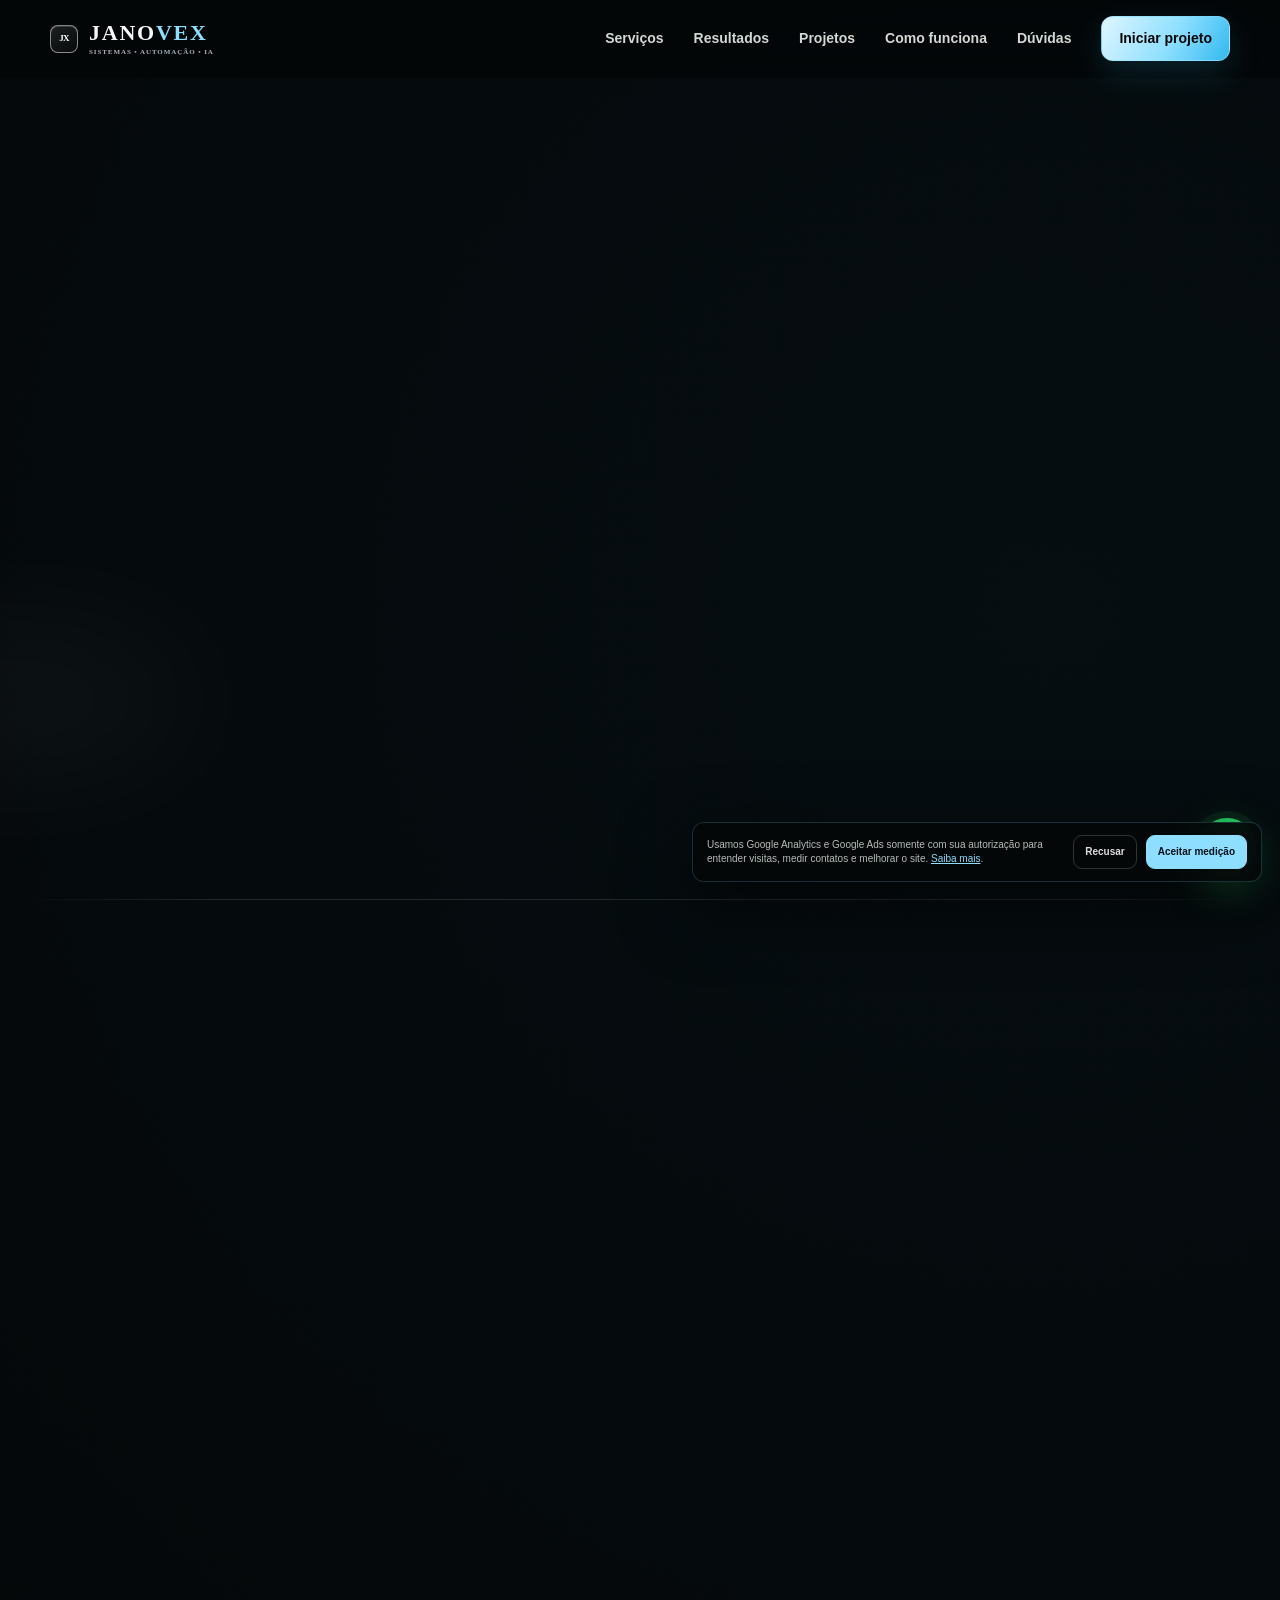
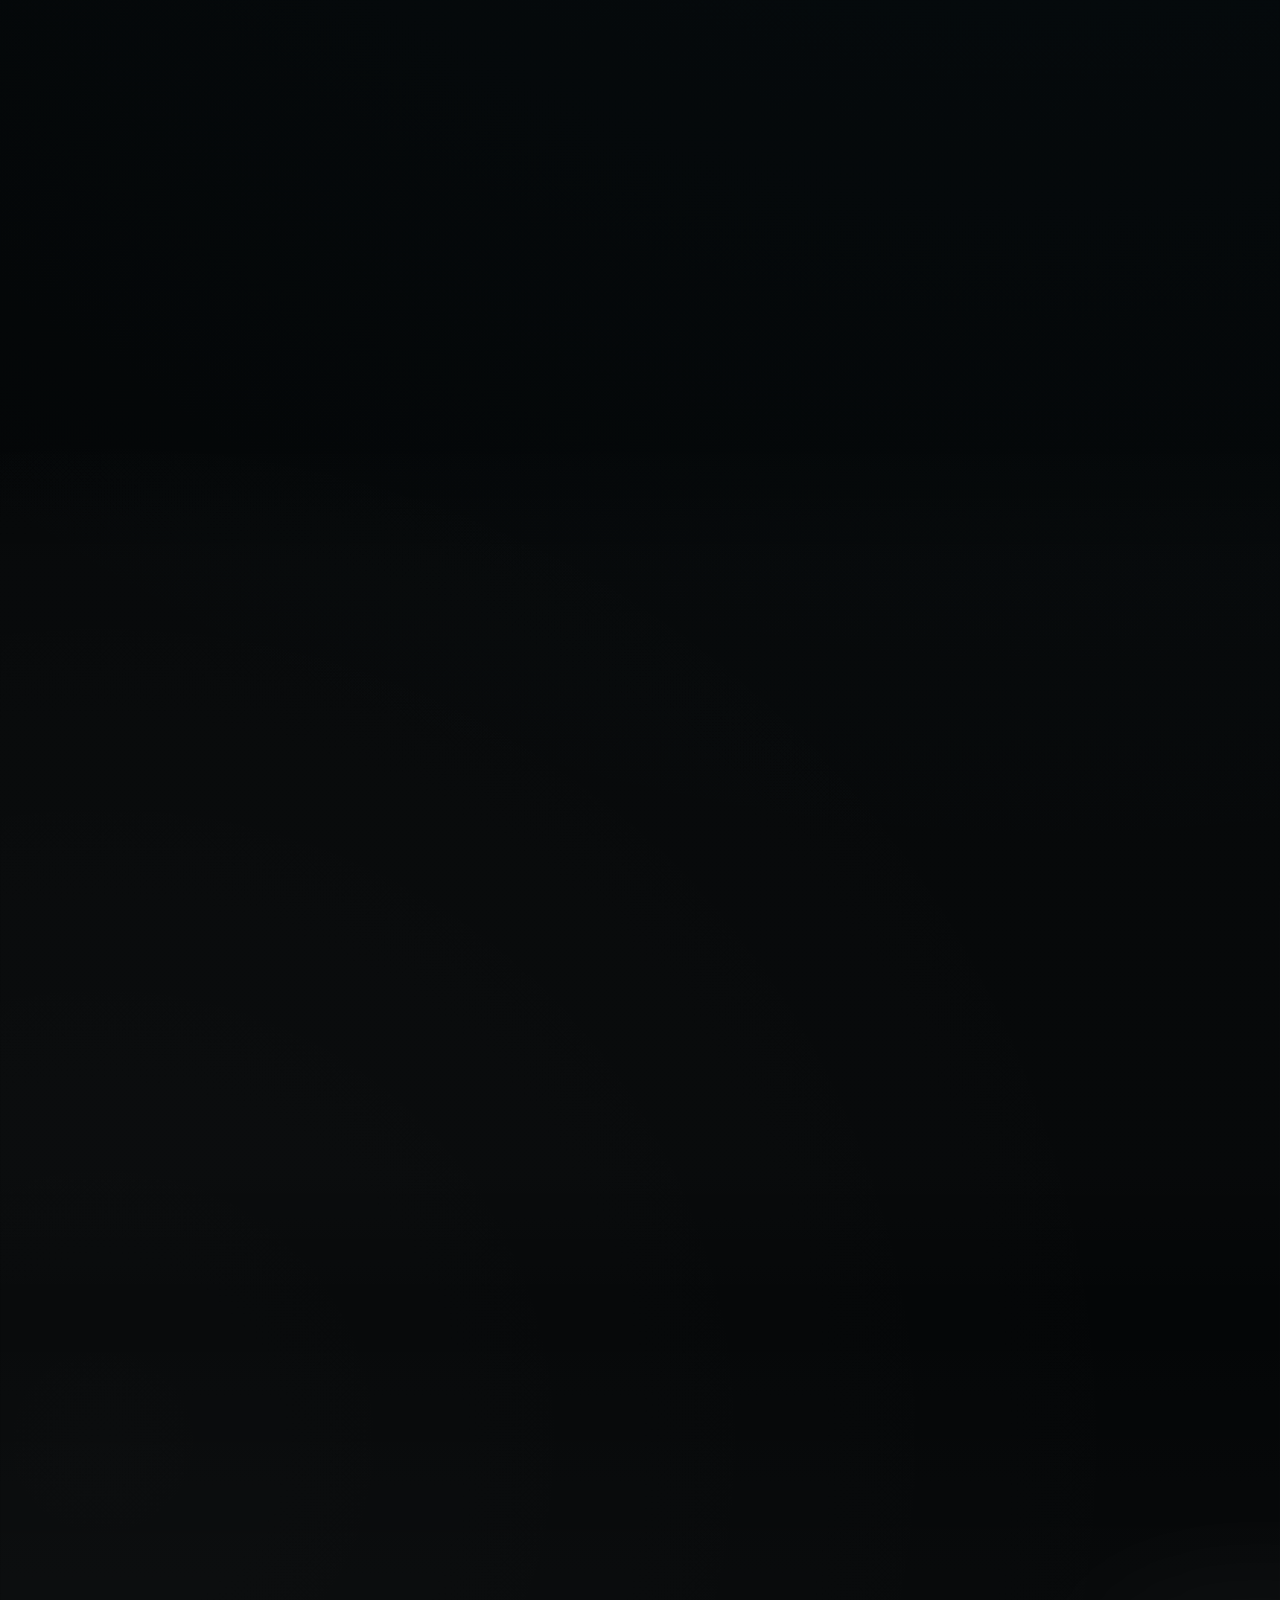
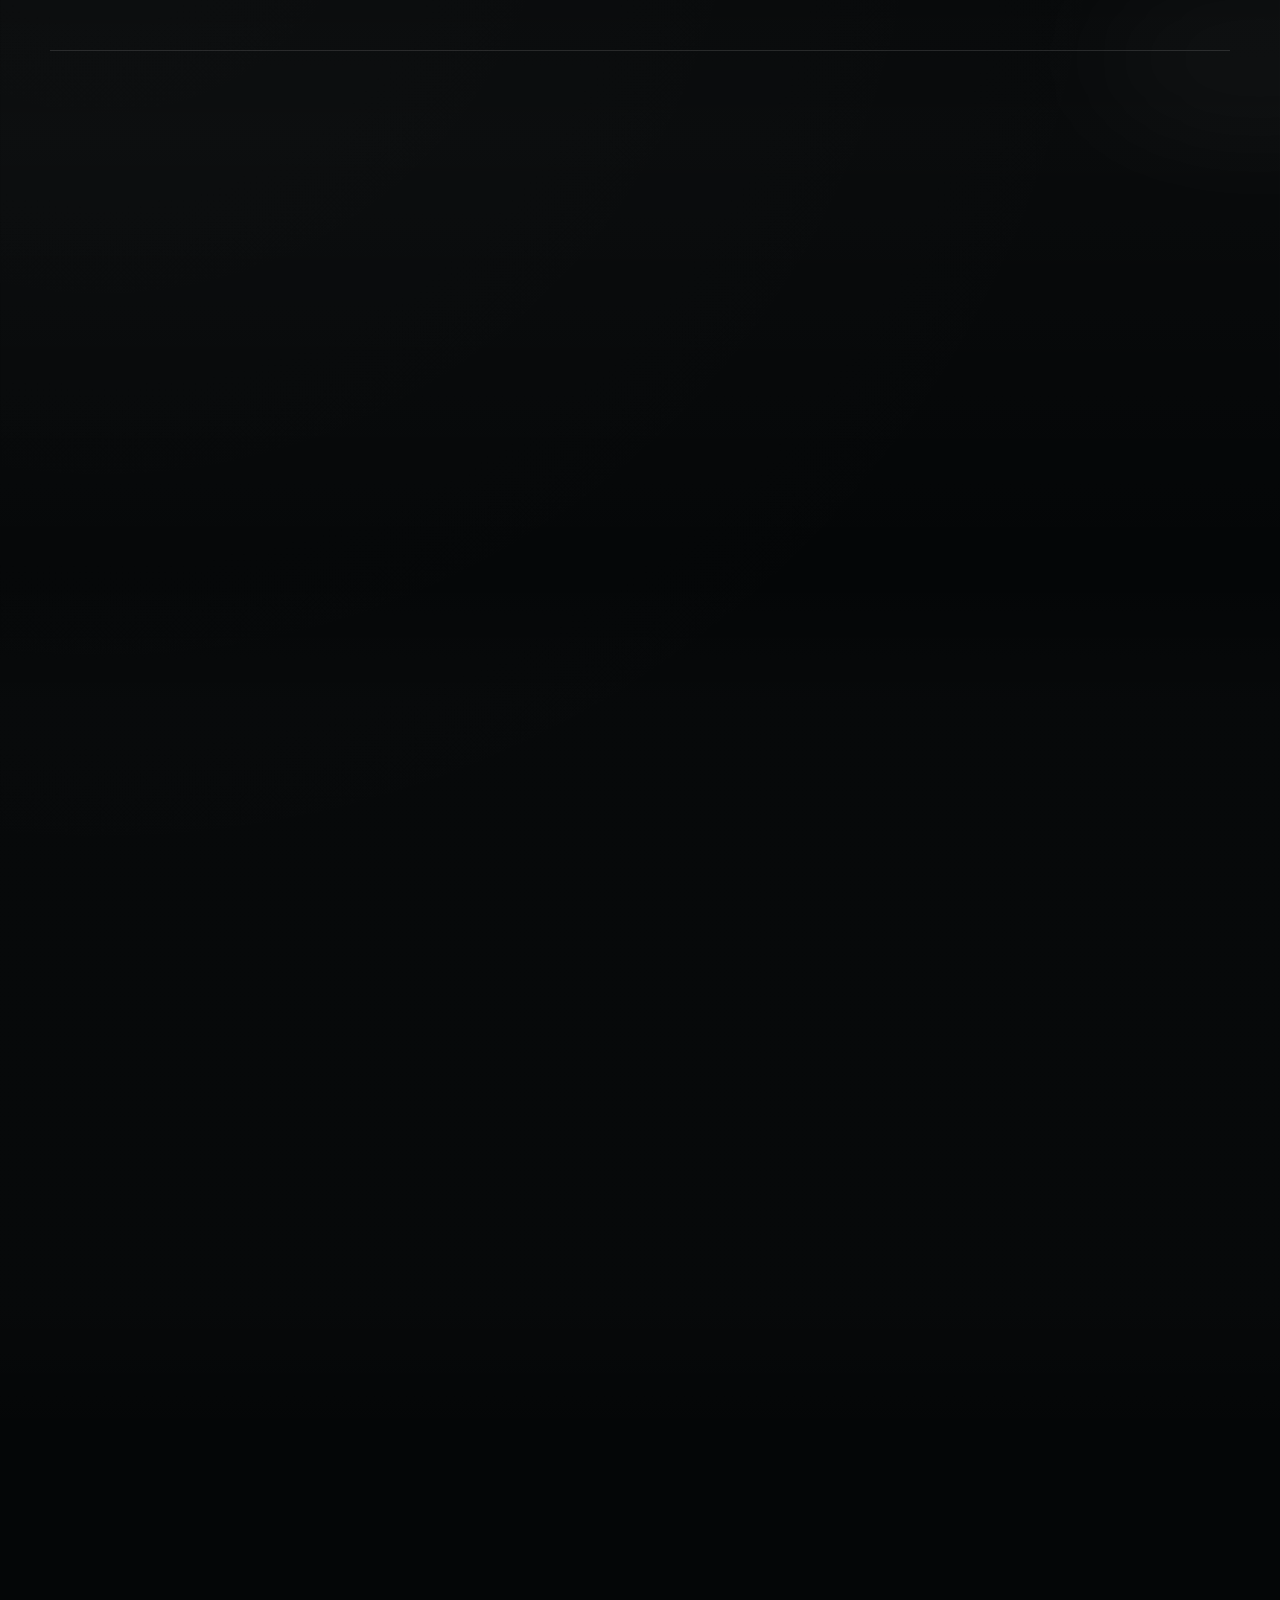
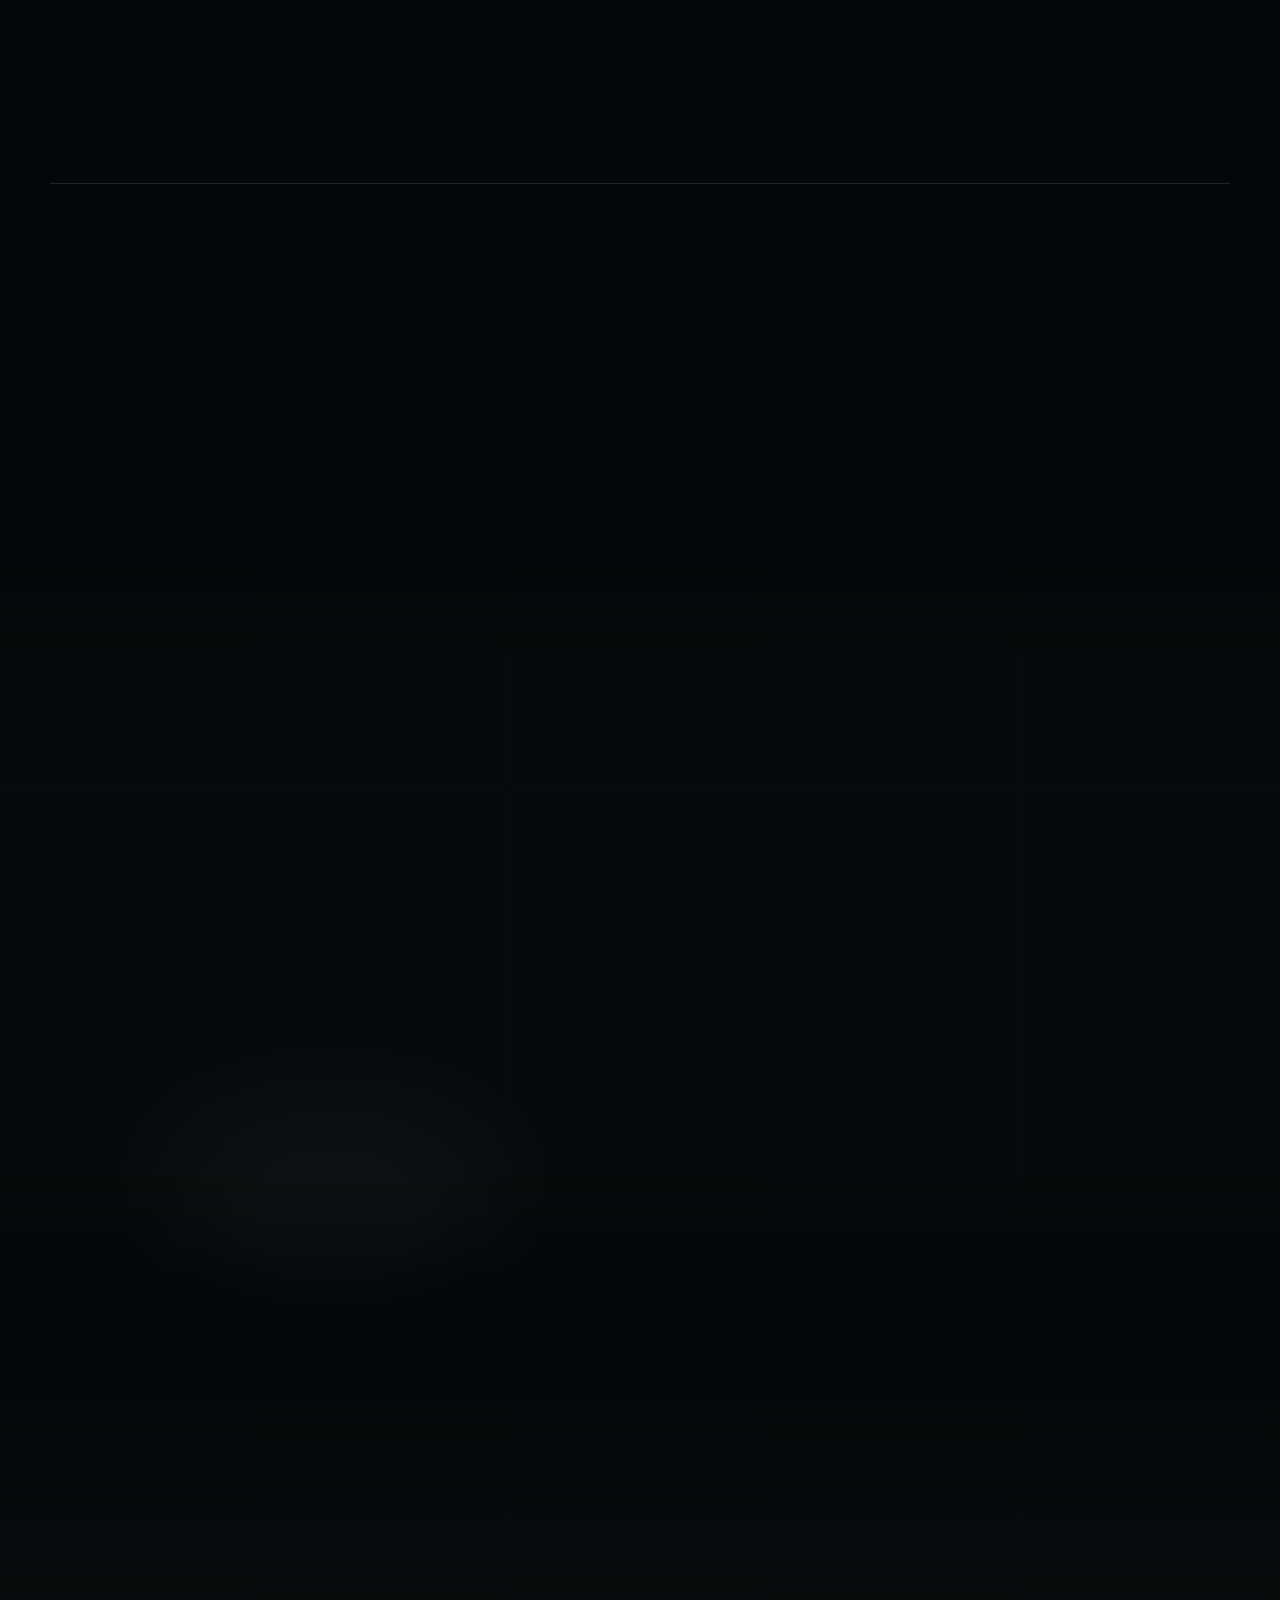
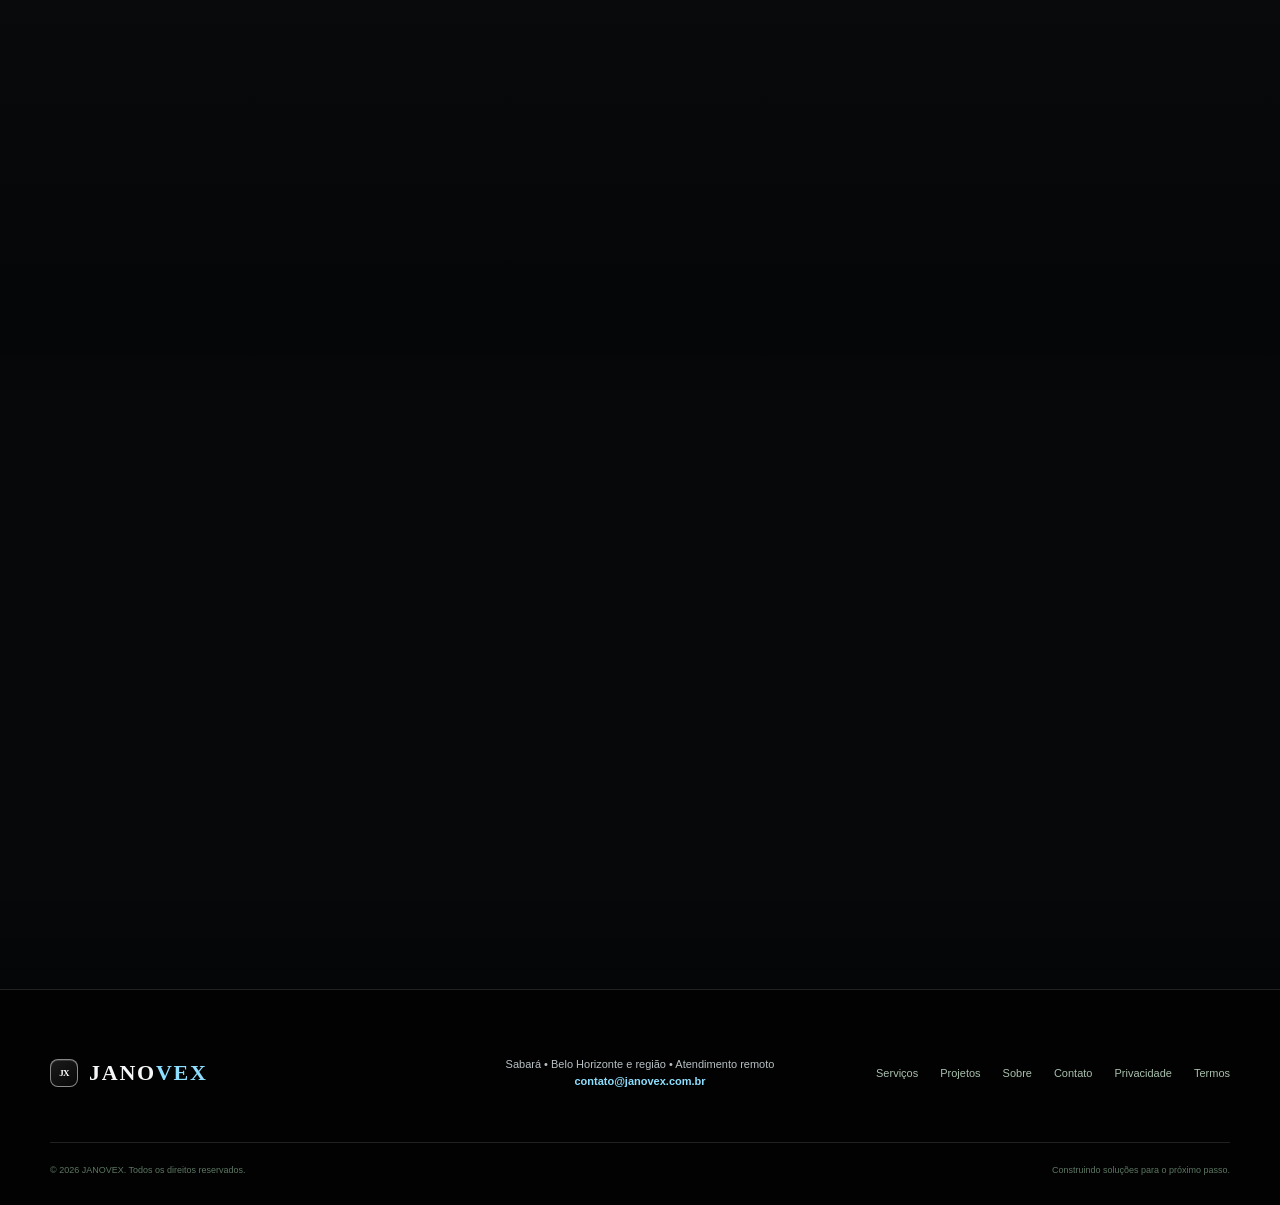
<file: index.html>
<!doctype html>
<html lang="pt-BR">
<head>
  <meta charset="utf-8">
  <meta name="viewport" content="width=device-width, initial-scale=1">
  <meta name="theme-color" content="#010201">
  <meta name="referrer" content="strict-origin-when-cross-origin">
  <meta http-equiv="Content-Security-Policy" content="default-src 'self'; script-src 'self' https://www.googletagmanager.com; style-src 'self' https://fonts.googleapis.com; font-src https://fonts.gstatic.com; img-src 'self' data: https://www.google-analytics.com https://www.googleadservices.com https://www.google.com https://googleads.g.doubleclick.net; connect-src https://www.google-analytics.com https://region1.google-analytics.com https://www.googleadservices.com https://www.google.com https://googleads.g.doubleclick.net; object-src 'none'; base-uri 'self'; form-action 'none'; upgrade-insecure-requests">
  <meta name="description" content="Sites, sistemas, automações e inteligência artificial para empresas trabalharem melhor. JANOVEX atende Sabará, Belo Horizonte e todo o Brasil remotamente.">
  <meta name="keywords" content="automação de processos, desenvolvimento de sistemas, inteligência artificial, sites, CRM, Sabará, Belo Horizonte, Minas Gerais">
  <meta property="og:title" content="JANOVEX | Tecnologia para empresas">
  <meta property="og:description" content="Sistemas, sites, automações e inteligência artificial para pequenas empresas, negócios locais e profissionais.">
  <meta property="og:type" content="website">
  <meta property="og:url" content="https://janovex.com.br/">
  <meta property="og:locale" content="pt_BR">
  <meta property="og:site_name" content="JANOVEX">
  <meta name="twitter:card" content="summary">
  <meta name="twitter:title" content="JANOVEX | Tecnologia para empresas">
  <meta name="twitter:description" content="Sistemas, sites, automações e inteligência artificial para organizar processos e acelerar resultados.">
  <meta name="robots" content="index, follow, max-image-preview:large">
  <title>JANOVEX | Tecnologia, Automação e Inteligência Artificial</title>
  <link rel="canonical" href="https://janovex.com.br/">
  <link rel="icon" href="favicon.svg" type="image/svg+xml">
  <link rel="preconnect" href="https://fonts.googleapis.com">
  <link rel="preconnect" href="https://fonts.gstatic.com" crossorigin>
  <link href="https://fonts.googleapis.com/css2?family=Manrope:wght@400;500;600;700;800&family=Space+Grotesk:wght@500;600;700&display=swap" rel="stylesheet">
  <link rel="stylesheet" href="style.css">
  <script src="script.js" defer></script>
</head>
<body>
  <div class="ambient ambient-one" aria-hidden="true"></div>
  <div class="ambient ambient-two" aria-hidden="true"></div>
  <div class="light-points" aria-hidden="true">
    <i></i><i></i><i></i><i></i><i></i><i></i><i></i><i></i><i></i><i></i><i></i><i></i>
  </div>

  <header class="site-header" id="inicio">
    <div class="container nav-wrap">
      <a class="brand" href="#inicio" aria-label="JANOVEX — início">
        <span class="brand-mark" aria-hidden="true"><i></i><i></i><b>JX</b></span>
        <span class="brand-lockup"><b>JANO<span>VEX</span></b><small>Sistemas • Automação • IA</small></span>
      </a>
      <button class="menu-toggle" aria-label="Abrir menu" aria-expanded="false" aria-controls="nav-menu"><span></span><span></span></button>
      <nav id="nav-menu" class="nav-menu" aria-label="Navegação principal">
        <a href="#servicos">Serviços</a><a href="#resultados">Resultados</a><a href="#projetos">Projetos</a><a href="#processo">Como funciona</a><a href="#duvidas">Dúvidas</a>
        <a class="button button-small" href="#contato">Iniciar projeto</a>
      </nav>
    </div>
  </header>

  <main>
    <section class="hero section">
      <div class="container hero-grid">
        <div class="hero-copy reveal">
          <div class="eyebrow"><span></span>Sabará • Belo Horizonte e região • Atendimento remoto</div>
          <div class="launch-offer"><strong>JANOVEX EM INAUGURAÇÃO</strong><span>Condições especiais para os primeiros projetos.</span></div>
          <h1>Sites, sistemas e automações para sua empresa <em>trabalhar melhor.</em></h1>
          <p class="hero-lead">A JANOVEX transforma processos manuais em soluções digitais para economizar tempo, melhorar o atendimento e gerar novas oportunidades.</p>
          <div class="hero-actions">
            <a class="button" href="#contato">Quero melhorar meu negócio <span>↗</span></a>
            <a class="text-link" href="#projetos">Ver o que podemos criar <span>↓</span></a>
          </div>
          <div class="hero-trust">
            <div><strong>Diagnóstico inicial</strong><span>sem compromisso</span></div>
            <div><strong>Atendimento direto</strong><span>do início à entrega</span></div>
            <div><strong>Sabará + BH + remoto</strong><span>proximidade onde você estiver</span></div>
          </div>
        </div>
        <div class="hero-visual impact-visual reveal" aria-label="Soluções digitais JANOVEX">
          <div class="impact-top"><span>JANOVEX / DIGITAL STUDIO</span><i>ONLINE</i></div>
          <div class="impact-main">
            <span class="impact-kicker">SOLUÇÕES QUE MOVEM NEGÓCIOS</span>
            <div class="impact-word">SISTEMAS</div>
            <div class="impact-word active">AUTOMAÇÃO</div>
            <div class="impact-word">IA APLICADA</div>
          </div>
          <div class="impact-grid">
            <div><b>01</b><span>Entender</span><small>o desafio</small></div>
            <div><b>02</b><span>Construir</span><small>a solução</small></div>
            <div><b>03</b><span>Evoluir</span><small>o resultado</small></div>
          </div>
          <div class="impact-beam" aria-hidden="true"></div>
        </div>
      </div>
    </section>

    <section class="audiences" aria-label="Empresas atendidas">
      <div class="container audiences-wrap reveal">
        <div class="audiences-title"><span class="section-number">IDEAL PARA</span><strong>Tecnologia do tamanho do seu próximo passo.</strong></div>
        <div class="audience-item"><span>01</span><b>Pequenas empresas</b><small>Organização e produtividade</small></div>
        <div class="audience-item"><span>02</span><b>Negócios locais</b><small>Vendas, atendimento e processos</small></div>
        <div class="audience-item"><span>03</span><b>Profissionais</b><small>Presença e atendimento digital</small></div>
      </div>
    </section>

    <section class="section" id="servicos">
      <div class="container">
        <div class="section-head reveal"><div><span class="section-number">01 / SERVIÇOS</span><h2>Tecnologia com propósito.<br><em>Resultado por projeto.</em></h2></div><p>Da ideia à operação, desenvolvemos soluções digitais eficientes, fáceis de usar e preparadas para acompanhar seu crescimento.</p></div>
        <div class="services-grid">
          <article class="service-card reveal"><span class="service-icon">⌁</span><span class="card-index">01</span><h3>Sistemas sob medida</h3><p>Aplicações web, CRMs, painéis e ferramentas internas construídas para a rotina da sua empresa.</p><ul><li>Plataformas e portais</li><li>Sistemas de gestão</li><li>Integrações e APIs</li></ul><a href="#contato" aria-label="Falar sobre sistemas sob medida">Vamos construir <span>↗</span></a></article>
          <article class="service-card featured reveal"><span class="service-icon">✦</span><span class="card-index">02</span><h3>Automação inteligente</h3><p>Elimine tarefas repetitivas, conecte ferramentas e ganhe tempo com processos mais rápidos e confiáveis.</p><ul><li>Fluxos operacionais</li><li>Planilhas e relatórios</li><li>Atendimento e leads</li></ul><a href="#contato" aria-label="Falar sobre automação inteligente">Quero automatizar <span>↗</span></a></article>
          <article class="service-card reveal"><span class="service-icon">◈</span><span class="card-index">03</span><h3>IA aplicada</h3><p>Inteligência artificial integrada ao negócio para analisar, atender, produzir e decidir com mais agilidade.</p><ul><li>Assistentes e chatbots</li><li>Agentes e integrações</li><li>Dados e conteúdo</li></ul><a href="#contato" aria-label="Falar sobre inteligência artificial">Aplicar IA <span>↗</span></a></article>
        </div>
      </div>
    </section>

    <section class="section results" id="resultados">
      <div class="container">
        <div class="section-head reveal"><div><span class="section-number">IMPACTO POSSÍVEL</span><h2>Menos esforço operacional.<br><em>Mais espaço para crescer.</em></h2></div><p>Cada projeto parte de um diagnóstico real. Os resultados variam conforme o processo, a equipe e a solução adotada — mas estes são os avanços que buscamos gerar.</p></div>
        <div class="results-grid">
          <article class="result-card reveal"><span>01</span><h3>Mais tempo produtivo</h3><p>Automatização de tarefas repetitivas para a equipe concentrar energia no atendimento, nas vendas e nas decisões importantes.</p><strong>Menos trabalho manual</strong></article>
          <article class="result-card reveal"><span>02</span><h3>Atendimento mais rápido</h3><p>Informações e fluxos organizados para responder clientes com mais agilidade, consistência e clareza.</p><strong>Mais oportunidades acompanhadas</strong></article>
          <article class="result-card reveal"><span>03</span><h3>Operação organizada</h3><p>Sistemas, painéis e integrações que reduzem retrabalho e tornam o andamento das atividades mais fácil de visualizar.</p><strong>Processos mais confiáveis</strong></article>
          <article class="result-card reveal"><span>04</span><h3>Presença que converte</h3><p>Sites e páginas com mensagem clara, boa experiência no celular e caminhos diretos para o contato comercial.</p><strong>Mais confiança para o cliente</strong></article>
        </div>
        <div class="results-note reveal"><span>RESULTADO COM RESPONSABILIDADE</span><p>Não oferecemos promessa pronta. Definimos objetivos, acompanhamos indicadores e evoluímos a solução com base no que realmente melhora o negócio.</p><a href="#contato">Quero avaliar meu processo <b>↗</b></a></div>
      </div>
    </section>

    <section class="section solutions" id="solucoes">
      <div class="container">
        <div class="section-head reveal"><div><span class="section-number">02 / ECOSSISTEMA</span><h2>Uma marca.<br><em>Múltiplas possibilidades.</em></h2></div><p>Produtos e competências organizados para resolver desafios específicos sem perder a visão do todo.</p></div>
        <div class="solution-list">
          <article class="solution-row reveal"><span class="solution-tag">AI</span><div><h3>Janovex AI</h3><p>Assistentes, análise e inteligência integrada aos seus processos.</p></div><span class="solution-arrow">↗</span></article>
          <article class="solution-row reveal"><span class="solution-tag">AU</span><div><h3>Janovex Automate</h3><p>Operações conectadas, menos tarefas manuais e mais produtividade.</p></div><span class="solution-arrow">↗</span></article>
          <article class="solution-row reveal"><span class="solution-tag">CRM</span><div><h3>Janovex CRM</h3><p>Relacionamento, oportunidades e vendas em uma experiência simples.</p></div><span class="solution-arrow">↗</span></article>
          <article class="solution-row reveal"><span class="solution-tag">WEB</span><div><h3>Janovex Web</h3><p>Sites e páginas profissionais preparados para apresentar, converter e crescer.</p></div><span class="solution-arrow">↗</span></article>
        </div>
      </div>
    </section>

    <section class="section work" id="projetos">
      <div class="container">
        <div class="section-head reveal"><div><span class="section-number">03 / PROJETOS</span><h2>Soluções que mostram<br><em>o que sabemos construir.</em></h2></div><p>Projetos demonstráveis que unem desenvolvimento, automação e aplicação prática de inteligência artificial.</p></div>
        <div class="work-grid">
          <article class="work-card work-main reveal"><div class="work-top"><span>GESTÃO COMERCIAL</span><b>01</b></div><div class="work-visual dashboard-preview"><span class="preview-sidebar"><i></i><i></i><i></i><i></i></span><span class="preview-content"><b>Visão comercial</b><i></i><i></i><em><small></small><small></small><small></small></em></span></div><h3>Mini-CRM inteligente</h3><p>Gestão de clientes, atendimentos e oportunidades em uma interface direta, preparada para pequenos negócios.</p><div class="work-tags"><span>Python</span><span>Automação</span><span>Dados</span></div></article>
          <article class="work-card reveal"><div class="work-top"><span>EFICIÊNCIA OPERACIONAL</span><b>02</b></div><div class="work-symbol">↻</div><h3>Relatórios automatizados</h3><p>Informações organizadas e relatórios gerados com menos trabalho manual e mais confiabilidade.</p><div class="work-tags"><span>Planilhas</span><span>Relatórios</span></div></article>
          <article class="work-card reveal"><div class="work-top"><span>PRESENÇA DIGITAL</span><b>03</b></div><div class="work-symbol">↗</div><h3>Sites e landing pages</h3><p>Páginas modernas, responsivas e focadas em apresentar serviços e transformar visitas em contatos.</p><div class="work-tags"><span>Web</span><span>Conversão</span><span>Responsivo</span></div></article>
        </div>
      </div>
    </section>

    <section class="section" id="processo">
      <div class="container">
        <div class="section-head reveal"><div><span class="section-number">04 / PROCESSO</span><h2>Complexidade por dentro.<br><em>Simplicidade para você.</em></h2></div><p>Um processo direto, colaborativo e transparente — para tirar a solução do papel com segurança.</p></div>
        <div class="process-grid">
          <article class="process-card reveal"><span>01</span><h3>Diagnóstico</h3><p>Entendemos o cenário, o objetivo e onde a tecnologia pode gerar mais valor.</p></article>
          <article class="process-card reveal"><span>02</span><h3>Estratégia</h3><p>Definimos a solução, o escopo e uma rota clara para a execução.</p></article>
          <article class="process-card reveal"><span>03</span><h3>Construção</h3><p>Desenvolvemos em ciclos, com validações e comunicação próxima.</p></article>
          <article class="process-card reveal"><span>04</span><h3>Evolução</h3><p>Entregamos, acompanhamos e aprimoramos conforme o negócio cresce.</p></article>
        </div>
      </div>
    </section>

    <section class="section about" id="sobre">
      <div class="container about-grid">
        <div class="about-panel reveal"><div class="about-code">JNVX<span>/</span>2026</div><div class="about-line"></div><p>BUILDING SMARTER<br>DIGITAL SOLUTIONS.</p></div>
        <div class="about-copy reveal"><span class="section-number">05 / SOBRE A JANOVEX</span><h2>Tecnologia próxima.<br><em>Ambição de futuro.</em></h2><p>A JANOVEX nasceu para tornar tecnologia avançada acessível a empresas que precisam resolver problemas reais. Unimos desenvolvimento, automação e inteligência artificial com uma abordagem prática: entender primeiro, construir com propósito e entregar algo que faça diferença na operação.</p><p>Não vendemos código por código. Criamos ferramentas digitais que economizam tempo, organizam processos e abrem novas possibilidades de crescimento.</p><div class="company-note">“Você conversa diretamente com quem entende o problema e constrói a solução.”</div><div class="values"><span><b>Clareza</b> em cada etapa</span><span><b>Agilidade</b> sem improviso</span><span><b>Evolução</b> contínua</span></div></div>
      </div>
    </section>

    <section class="section faq" id="duvidas">
      <div class="container faq-grid">
        <div class="faq-heading reveal"><span class="section-number">06 / DÚVIDAS</span><h2>Antes de começar,<br><em>vamos deixar claro.</em></h2><p>Respostas diretas para as principais dúvidas sobre um projeto com a JANOVEX.</p><a class="text-link" href="#contato">Ainda tem uma dúvida? Fale conosco <span>↗</span></a></div>
        <div class="faq-list reveal">
          <details><summary>Preciso saber exatamente qual solução quero?<span>+</span></summary><p>Não. Você pode começar explicando o problema ou a tarefa que gostaria de melhorar. A JANOVEX ajuda a transformar essa necessidade em uma solução possível.</p></details>
          <details><summary>Vocês atendem projetos pequenos?<span>+</span></summary><p>Sim. O objetivo é começar com um escopo claro, que faça sentido para seu momento, e evoluir conforme a solução gera resultado.</p></details>
          <details><summary>Quanto custa um projeto?<span>+</span></summary><p>O valor depende da complexidade, do prazo e das integrações necessárias. Após uma conversa inicial, você recebe uma proposta com escopo e investimento definidos.</p></details>
          <details><summary>O atendimento é somente em Minas Gerais?<span>+</span></summary><p>Não. O atendimento presencial pode ser combinado em Sabará, Belo Horizonte e região, e projetos de outras localidades são conduzidos totalmente de forma remota.</p></details>
          <details><summary>Existe suporte depois da entrega?<span>+</span></summary><p>Sim. A continuidade pode incluir manutenção, suporte e novas evoluções, de acordo com a necessidade de cada projeto.</p></details>
        </div>
      </div>
    </section>

    <section class="section contact" id="contato">
      <div class="container brief-wrap reveal">
        <div class="brief-intro"><span class="section-number">VAMOS CONVERSAR</span><h3>Conte o que você precisa</h3><p>Preencha em menos de um minuto. Suas respostas criam um resumo do projeto e abrem a conversa diretamente no WhatsApp da JANOVEX.</p><p class="brief-offer">Conte seu projeto e consulte as condições especiais de inauguração.</p><div class="brief-benefits"><span>✓ Sem compromisso</span><span>✓ Resposta rápida</span><span>✓ Atendimento direto</span></div></div>
        <form class="brief-form" id="brief-form">
          <label>Seu nome<input type="text" name="nome" placeholder="Como podemos chamar você?" required></label>
          <label>Empresa ou segmento<input type="text" name="empresa" placeholder="Ex.: loja, clínica, escritório, profissional"></label>
          <label>O que você procura?<select name="servico" required><option value="">Selecione uma opção</option><option>Sistema sob medida</option><option>Automação de processos</option><option>Site ou landing page</option><option>Solução com inteligência artificial</option><option>Ainda não sei — preciso de orientação</option></select></label>
          <label>Investimento estimado<select name="orcamento"><option value="Não informado">Prefiro conversar primeiro</option><option>Até R$ 1.000</option><option>R$ 1.000 a R$ 3.000</option><option>R$ 3.000 a R$ 8.000</option><option>Acima de R$ 8.000</option></select></label>
          <label class="full-field">Descreva seu desafio<textarea name="mensagem" rows="4" placeholder="Conte brevemente o que você gostaria de melhorar ou construir." required></textarea></label>
          <div class="form-bottom full-field"><small>Ao enviar, você concorda com nossa <a href="politica-de-privacidade.html">Política de Privacidade</a>.</small><button class="button" type="submit">Enviar pelo WhatsApp <span>↗</span></button></div>
        </form>
      </div>
    </section>
  </main>

  <footer class="footer">
    <div class="container footer-main"><a class="brand" href="#inicio"><span class="brand-mark"><i></i><i></i><b>JX</b></span><span>JANO<span>VEX</span></span></a><p>Sabará • Belo Horizonte e região • Atendimento remoto<br><a href="mailto:contato@janovex.com.br">contato@janovex.com.br</a></p><div class="footer-links"><a href="#servicos">Serviços</a><a href="#projetos">Projetos</a><a href="#sobre">Sobre</a><a href="#contato">Contato</a><a href="politica-de-privacidade.html">Privacidade</a><a href="termos-de-uso.html">Termos</a></div></div>
    <div class="container footer-bottom"><span>© <span id="current-year">2026</span> JANOVEX. Todos os direitos reservados.</span><span>Construindo soluções para o próximo passo.</span></div>
  </footer>
  <a class="whatsapp-float whatsapp-link" href="https://wa.me/5531993611353?text=Olá%2C%20JANOVEX!%20Quero%20conversar%20sobre%20um%20projeto." target="_blank" rel="noopener noreferrer" aria-label="Falar com a JANOVEX no WhatsApp"><svg viewBox="0 0 32 32" aria-hidden="true"><path d="M16.1 3a12.7 12.7 0 0 0-11 19l-1.7 6.3 6.5-1.7A12.7 12.7 0 1 0 16.1 3Zm0 22.9c-2 0-4-.6-5.7-1.6l-.4-.2-3.8 1 1-3.7-.2-.4a10.2 10.2 0 1 1 9.1 4.9Zm5.6-7.6c-.3-.2-1.8-.9-2.1-1-.3-.1-.5-.2-.7.2l-1 1.2c-.2.2-.4.2-.7.1a8.3 8.3 0 0 1-4-3.5c-.3-.5.3-.5.8-1.7.1-.2 0-.5 0-.7l-1-2.4c-.3-.6-.6-.5-.8-.5h-.7c-.2 0-.6.1-.9.5-.3.3-1.2 1.2-1.2 3 0 1.7 1.3 3.4 1.5 3.7.2.2 2.5 3.8 6 5.3 2.2 1 3.1 1 4.2.8.7-.1 1.8-.7 2-1.4.3-.7.3-1.3.2-1.4-.1-.2-.3-.3-.6-.4Z"/></svg></a>
  <dialog class="privacy-dialog" id="privacy-dialog"><button class="privacy-close" aria-label="Fechar política de privacidade">×</button><span class="section-number">PRIVACIDADE</span><h2>Política de Privacidade</h2><p>A JANOVEX utiliza os dados informados no formulário somente para responder ao seu contato, entender sua necessidade e preparar uma possível proposta comercial.</p><p>O formulário não armazena informações neste site: ao enviar, os dados são encaminhados por uma mensagem de WhatsApp, sujeita também às políticas da plataforma.</p><p>Não vendemos nem compartilhamos seus dados para fins publicitários. Você pode solicitar correção ou exclusão das informações enviadas entrando em contato pelo próprio WhatsApp.</p><small>Última atualização: agosto de 2026.</small></dialog>
  <aside class="cookie-banner" id="cookie-banner" aria-label="Preferências de medição" hidden><p>Usamos Google Analytics e Google Ads somente com sua autorização para entender visitas, medir contatos e melhorar o site. <a href="politica-de-privacidade.html">Saiba mais</a>.</p><div><button type="button" class="cookie-reject">Recusar</button><button type="button" class="cookie-accept">Aceitar medição</button></div></aside>
</body>
</html>
</file>
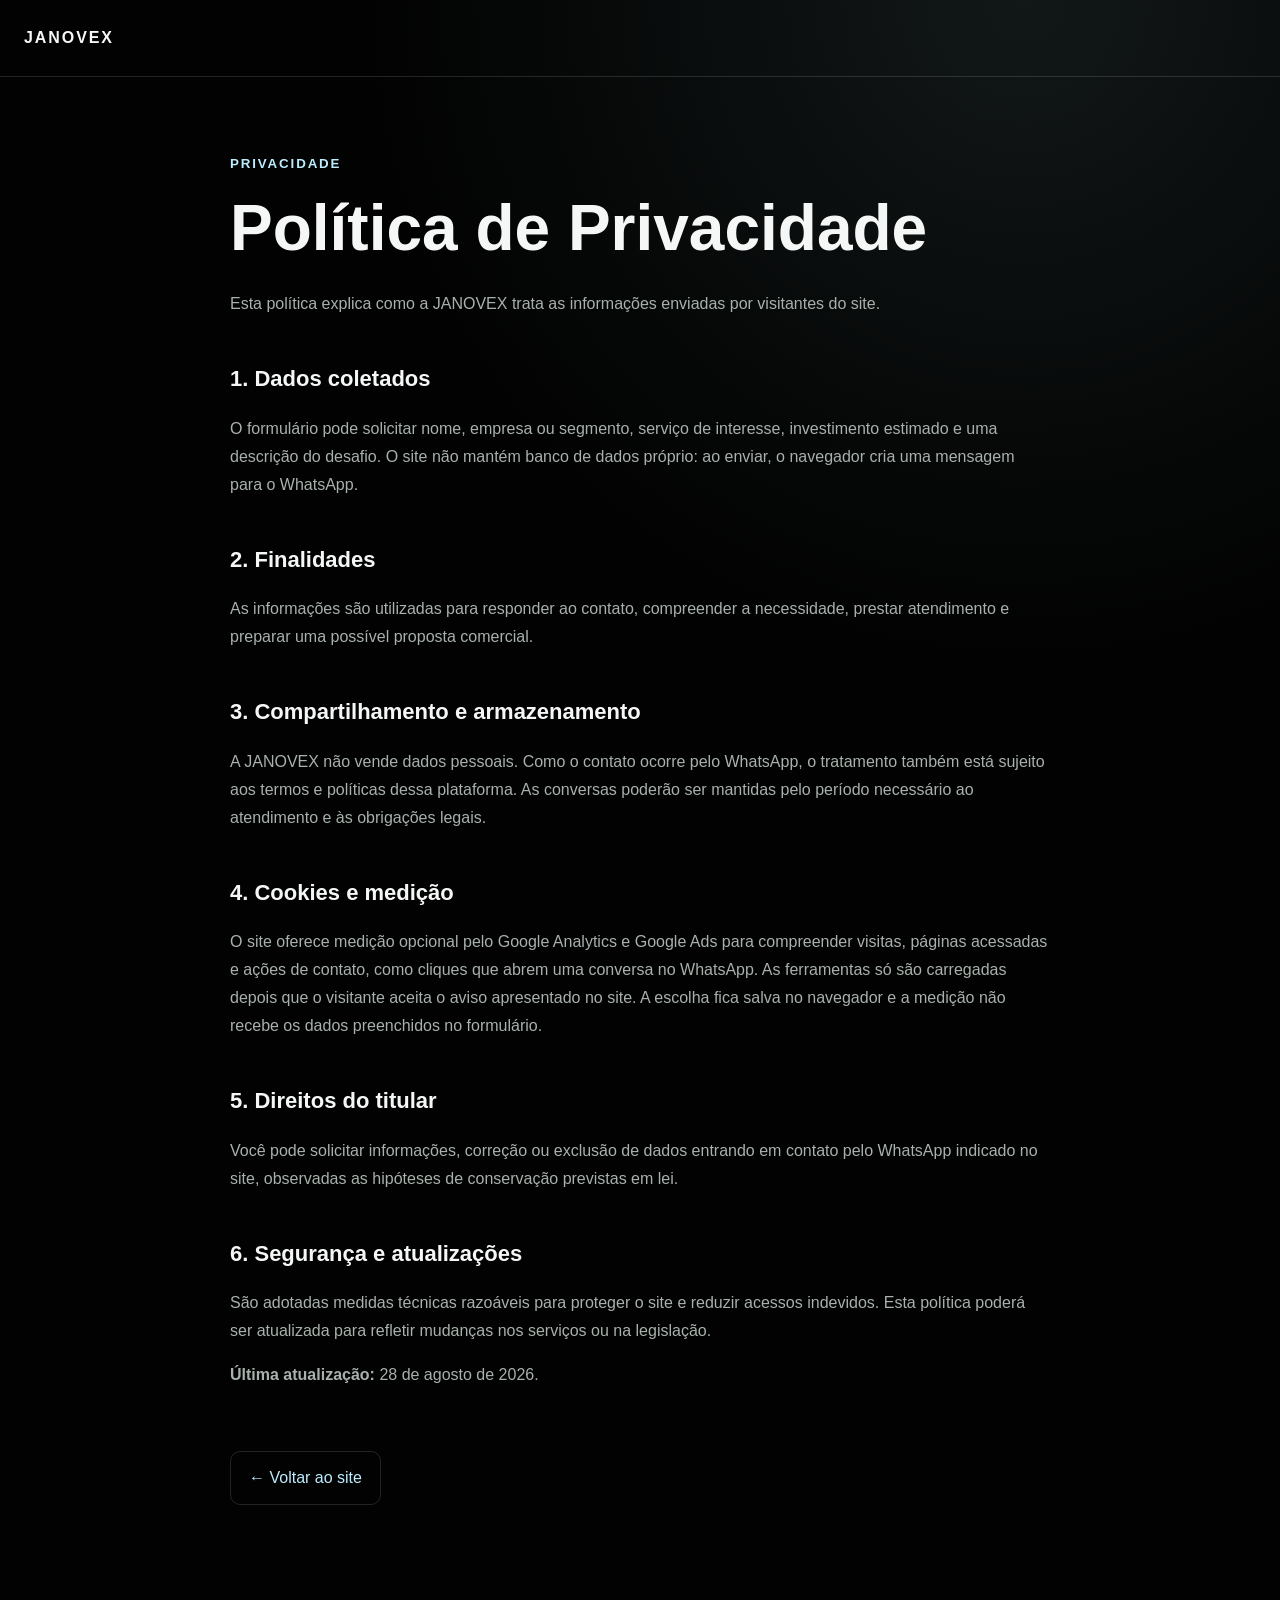
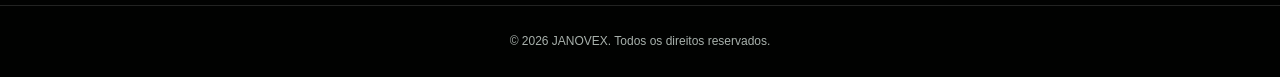
<file: politica-de-privacidade.html>
<!doctype html>
<html lang="pt-BR"><head><meta charset="utf-8"><meta name="viewport" content="width=device-width,initial-scale=1"><meta name="description" content="Política de Privacidade da JANOVEX."><meta name="robots" content="index, follow"><link rel="canonical" href="https://janovex.com.br/politica-de-privacidade.html"><title>Política de Privacidade | JANOVEX</title><link rel="icon" href="favicon.svg" type="image/svg+xml"><link rel="stylesheet" href="legal.css"></head>
<body><header class="legal-header"><a href="index.html">JANOVEX</a></header><main class="legal"><small>PRIVACIDADE</small><h1>Política de Privacidade</h1>
<p>Esta política explica como a JANOVEX trata as informações enviadas por visitantes do site.</p>
<h2>1. Dados coletados</h2><p>O formulário pode solicitar nome, empresa ou segmento, serviço de interesse, investimento estimado e uma descrição do desafio. O site não mantém banco de dados próprio: ao enviar, o navegador cria uma mensagem para o WhatsApp.</p>
<h2>2. Finalidades</h2><p>As informações são utilizadas para responder ao contato, compreender a necessidade, prestar atendimento e preparar uma possível proposta comercial.</p>
<h2>3. Compartilhamento e armazenamento</h2><p>A JANOVEX não vende dados pessoais. Como o contato ocorre pelo WhatsApp, o tratamento também está sujeito aos termos e políticas dessa plataforma. As conversas poderão ser mantidas pelo período necessário ao atendimento e às obrigações legais.</p>
<h2>4. Cookies e medição</h2><p>O site oferece medição opcional pelo Google Analytics e Google Ads para compreender visitas, páginas acessadas e ações de contato, como cliques que abrem uma conversa no WhatsApp. As ferramentas só são carregadas depois que o visitante aceita o aviso apresentado no site. A escolha fica salva no navegador e a medição não recebe os dados preenchidos no formulário.</p>
<h2>5. Direitos do titular</h2><p>Você pode solicitar informações, correção ou exclusão de dados entrando em contato pelo WhatsApp indicado no site, observadas as hipóteses de conservação previstas em lei.</p>
<h2>6. Segurança e atualizações</h2><p>São adotadas medidas técnicas razoáveis para proteger o site e reduzir acessos indevidos. Esta política poderá ser atualizada para refletir mudanças nos serviços ou na legislação.</p>
<p><strong>Última atualização:</strong> 28 de agosto de 2026.</p><a class="back" href="index.html">← Voltar ao site</a></main><footer class="legal-footer">© 2026 JANOVEX. Todos os direitos reservados.</footer></body></html>
</file>
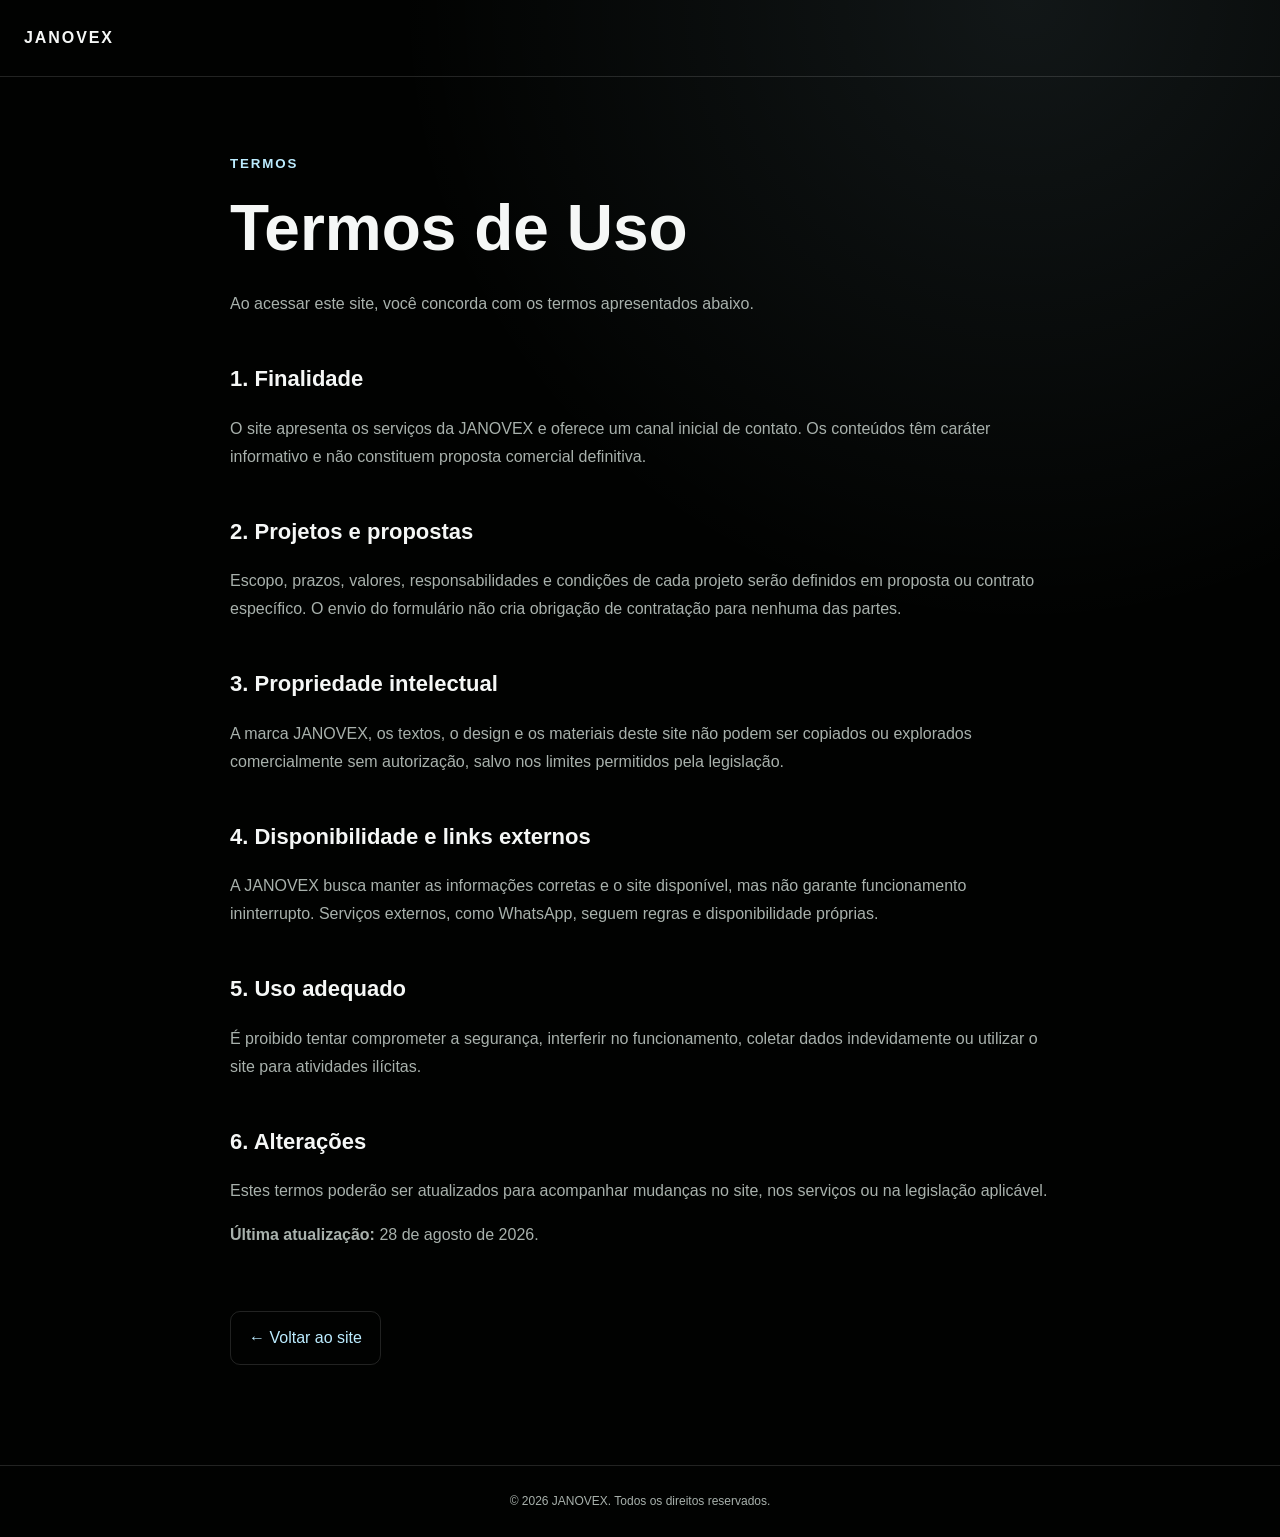
<file: termos-de-uso.html>
<!doctype html><html lang="pt-BR"><head><meta charset="utf-8"><meta name="viewport" content="width=device-width,initial-scale=1"><meta name="description" content="Termos de Uso do site da JANOVEX."><meta name="robots" content="index, follow"><link rel="canonical" href="https://janovex.com.br/termos-de-uso.html"><title>Termos de Uso | JANOVEX</title><link rel="icon" href="favicon.svg" type="image/svg+xml"><link rel="stylesheet" href="legal.css"></head><body><header class="legal-header"><a href="index.html">JANOVEX</a></header><main class="legal"><small>TERMOS</small><h1>Termos de Uso</h1><p>Ao acessar este site, você concorda com os termos apresentados abaixo.</p><h2>1. Finalidade</h2><p>O site apresenta os serviços da JANOVEX e oferece um canal inicial de contato. Os conteúdos têm caráter informativo e não constituem proposta comercial definitiva.</p><h2>2. Projetos e propostas</h2><p>Escopo, prazos, valores, responsabilidades e condições de cada projeto serão definidos em proposta ou contrato específico. O envio do formulário não cria obrigação de contratação para nenhuma das partes.</p><h2>3. Propriedade intelectual</h2><p>A marca JANOVEX, os textos, o design e os materiais deste site não podem ser copiados ou explorados comercialmente sem autorização, salvo nos limites permitidos pela legislação.</p><h2>4. Disponibilidade e links externos</h2><p>A JANOVEX busca manter as informações corretas e o site disponível, mas não garante funcionamento ininterrupto. Serviços externos, como WhatsApp, seguem regras e disponibilidade próprias.</p><h2>5. Uso adequado</h2><p>É proibido tentar comprometer a segurança, interferir no funcionamento, coletar dados indevidamente ou utilizar o site para atividades ilícitas.</p><h2>6. Alterações</h2><p>Estes termos poderão ser atualizados para acompanhar mudanças no site, nos serviços ou na legislação aplicável.</p><p><strong>Última atualização:</strong> 28 de agosto de 2026.</p><a class="back" href="index.html">← Voltar ao site</a></main><footer class="legal-footer">© 2026 JANOVEX. Todos os direitos reservados.</footer></body></html>
</file>
<file: style.css>
:root{--bg:#070b14;--surface:#0d1320;--surface2:#111a2a;--line:rgba(177,203,255,.14);--text:#f4f7ff;--muted:#99a8c0;--cyan:#3ee6d2;--blue:#568cff;--violet:#9c68ff;--container:1180px;--radius:22px}*{box-sizing:border-box}html{scroll-behavior:smooth;scroll-padding-top:90px}body{margin:0;background:var(--bg);color:var(--text);font-family:Manrope,Arial,sans-serif;line-height:1.6;overflow-x:hidden}a{color:inherit;text-decoration:none}button{font:inherit}.container{width:min(calc(100% - 40px),var(--container));margin:auto}.section{padding:116px 0;position:relative}.ambient{position:fixed;border-radius:50%;filter:blur(120px);opacity:.12;pointer-events:none;z-index:-1}.ambient-one{width:520px;height:520px;background:var(--blue);top:-180px;right:-160px}.ambient-two{width:440px;height:440px;background:var(--violet);bottom:-220px;left:-180px}.site-header{height:78px;position:fixed;inset:0 0 auto;z-index:50;background:rgba(7,11,20,.72);backdrop-filter:blur(18px);border-bottom:1px solid transparent;transition:.3s}.site-header.scrolled{border-color:var(--line);background:rgba(7,11,20,.92)}.nav-wrap{height:100%;display:flex;align-items:center;justify-content:space-between}.brand{display:inline-flex;align-items:center;gap:12px;font:700 22px/1 Space Grotesk;letter-spacing:.08em}.brand>span:last-child>span{color:var(--cyan)}.brand-mark{position:relative;width:28px;height:28px;display:inline-block;transform:rotate(45deg);border:1px solid rgba(62,230,210,.45);border-radius:7px}.brand-mark i{position:absolute;width:3px;height:15px;background:linear-gradient(var(--cyan),var(--blue));border-radius:2px;top:6px}.brand-mark i:first-child{left:8px}.brand-mark i:last-child{right:8px;transform:rotate(90deg)}.nav-menu{display:flex;align-items:center;gap:30px;font-size:13px;font-weight:600}.nav-menu>a:not(.button){color:#c4cede;transition:.2s}.nav-menu>a:not(.button):hover{color:var(--cyan)}.button{display:inline-flex;align-items:center;justify-content:center;gap:14px;padding:15px 22px;border:1px solid rgba(62,230,210,.3);background:linear-gradient(120deg,var(--cyan),#65a2ff);color:#061019;border-radius:12px;font-weight:800;font-size:14px;box-shadow:0 12px 36px rgba(62,230,210,.14);transition:.25s}.button:hover{transform:translateY(-2px);box-shadow:0 15px 40px rgba(62,230,210,.24)}.button-small{padding:10px 17px}.menu-toggle{display:none;background:none;border:0;color:white;padding:8px}.menu-toggle span{display:block;width:24px;height:2px;background:currentColor;margin:5px}.hero{min-height:100vh;padding-top:170px;padding-bottom:60px;display:flex;align-items:center}.hero-grid{display:grid;grid-template-columns:1.08fr .92fr;align-items:center;gap:70px}.eyebrow,.section-number{font:700 11px/1 Space Grotesk;letter-spacing:.2em;color:var(--cyan);text-transform:uppercase}.eyebrow{display:flex;align-items:center;gap:10px}.eyebrow span{width:24px;height:1px;background:var(--cyan);box-shadow:0 0 8px var(--cyan)}h1,h2,h3{font-family:Space Grotesk;margin:0;line-height:1.06}h1{font-size:clamp(48px,6vw,82px);letter-spacing:-.055em;max-width:780px;margin:24px 0}h1 em,h2 em{font-style:normal;color:transparent;background:linear-gradient(100deg,var(--cyan),#79aaff,var(--violet));background-clip:text;-webkit-background-clip:text}.hero-lead{font-size:18px;color:#aebbd0;max-width:650px;margin:0 0 32px}.hero-actions{display:flex;align-items:center;gap:28px}.text-link{font-size:14px;font-weight:700;color:#dbe4f2}.text-link span{color:var(--cyan);margin-left:7px}.hero-trust{display:flex;gap:46px;margin-top:52px;padding-top:24px;border-top:1px solid var(--line)}.hero-trust div{display:flex;flex-direction:column}.hero-trust strong{font-size:13px}.hero-trust span{color:var(--muted);font-size:12px}.hero-visual{height:520px;position:relative;display:grid;place-items:center}.core{width:160px;height:160px;border-radius:38%;display:grid;place-content:center;text-align:center;background:radial-gradient(circle at 35% 30%,#263e72,#10172a 65%);border:1px solid rgba(98,158,255,.45);box-shadow:0 0 100px rgba(58,126,255,.32),inset 0 0 30px rgba(112,161,255,.13);transform:rotate(45deg);position:relative;z-index:2}.core>*{transform:rotate(-45deg)}.core span{font:700 42px Space Grotesk;background:linear-gradient(120deg,#fff,var(--cyan));background-clip:text;color:transparent}.core small{font:600 8px Space Grotesk;letter-spacing:.13em;color:#8293b1;text-transform:uppercase}.orbit{position:absolute;border:1px solid rgba(101,145,219,.18);border-radius:50%}.orbit-one{width:330px;height:330px}.orbit-two{width:465px;height:465px;border-style:dashed;animation:rotate 35s linear infinite}.float-card{position:absolute;z-index:3;padding:13px 16px;width:170px;background:rgba(13,20,36,.78);border:1px solid var(--line);border-radius:12px;backdrop-filter:blur(12px);box-shadow:0 16px 35px rgba(0,0,0,.28);animation:float 5s ease-in-out infinite}.float-card b{display:block;font:700 11px Space Grotesk;letter-spacing:.08em;color:#e8f0ff}.float-card span{font-size:9px;color:var(--muted)}.card-ai{top:70px;right:0}.card-auto{bottom:85px;left:5px;animation-delay:-1.6s}.card-sys{bottom:28px;right:35px;animation-delay:-3.2s}.signal{width:7px;height:7px;border-radius:50%;background:var(--cyan);position:absolute;box-shadow:0 0 15px var(--cyan)}.signal-a{top:111px;left:85px}.signal-b{right:38px;bottom:170px;background:var(--violet);box-shadow:0 0 15px var(--violet)}.signal-c{left:42px;bottom:110px;background:var(--blue);box-shadow:0 0 15px var(--blue)}.tech-strip{margin-top:65px;padding:20px 0 0;border-top:1px solid var(--line);display:flex;justify-content:space-between;align-items:center;color:#6e7e99;font:600 9px Space Grotesk;letter-spacing:.16em}.tech-strip i{width:4px;height:4px;background:#33435c;border-radius:50%}@keyframes rotate{to{transform:rotate(360deg)}}@keyframes float{50%{transform:translateY(-9px)}}.section-head{display:grid;grid-template-columns:1.35fr .65fr;gap:60px;align-items:end;margin-bottom:54px}.section-head h2,.about-copy h2,.contact h2{font-size:clamp(38px,5vw,61px);letter-spacing:-.045em;margin-top:18px}.section-head p{margin:0;color:var(--muted);font-size:15px}.services-grid{display:grid;grid-template-columns:repeat(3,1fr);gap:18px}.service-card{position:relative;padding:35px 30px;background:linear-gradient(145deg,rgba(18,27,44,.88),rgba(10,15,26,.86));border:1px solid var(--line);border-radius:var(--radius);overflow:hidden;transition:.3s}.service-card:before{content:"";position:absolute;inset:0;background:radial-gradient(circle at 0 0,rgba(86,140,255,.11),transparent 44%);opacity:0;transition:.3s}.service-card:hover{transform:translateY(-7px);border-color:rgba(62,230,210,.3)}.service-card:hover:before{opacity:1}.service-card.featured{border-color:rgba(62,230,210,.25);background:linear-gradient(145deg,rgba(16,43,51,.88),rgba(10,15,26,.9))}.service-icon{display:grid;place-items:center;width:44px;height:44px;border:1px solid rgba(62,230,210,.25);background:rgba(62,230,210,.07);border-radius:12px;color:var(--cyan);font-size:20px}.card-index{position:absolute;right:25px;top:28px;font:600 10px Space Grotesk;color:#596983}.service-card h3{font-size:23px;margin:34px 0 15px}.service-card p{font-size:14px;color:var(--muted);min-height:68px}.service-card ul{list-style:none;padding:20px 0;margin:22px 0;border-top:1px solid var(--line);border-bottom:1px solid var(--line)}.service-card li{font-size:12px;color:#c5d0e0;margin:8px 0}.service-card li:before{content:"+";color:var(--cyan);margin-right:9px}.service-card>a{font-size:12px;font-weight:800;position:relative}.service-card>a span{color:var(--cyan);float:right}.solutions{background:linear-gradient(180deg,transparent,rgba(13,20,35,.72),transparent)}.solution-list{border-top:1px solid var(--line)}.solution-row{display:grid;grid-template-columns:90px 1fr auto;align-items:center;gap:25px;padding:26px 12px;border-bottom:1px solid var(--line);transition:.25s}.solution-row:hover{padding-left:23px;background:rgba(255,255,255,.018)}.solution-tag{display:grid;place-items:center;width:48px;height:48px;border:1px solid rgba(86,140,255,.26);border-radius:11px;font:700 11px Space Grotesk;color:var(--cyan)}.solution-row h3{font-size:22px;margin-bottom:4px}.solution-row p{margin:0;color:var(--muted);font-size:13px}.solution-arrow{font-size:21px;color:#52627d}.solution-row:hover .solution-arrow{color:var(--cyan)}.process-grid{display:grid;grid-template-columns:repeat(4,1fr);border-top:1px solid var(--line)}.process-card{padding:34px 26px;border-right:1px solid var(--line);min-height:240px}.process-card:last-child{border:0}.process-card>span{font:700 11px Space Grotesk;color:var(--cyan)}.process-card h3{font-size:20px;margin:65px 0 12px}.process-card p{font-size:13px;color:var(--muted);margin:0}.about-grid{display:grid;grid-template-columns:.8fr 1.2fr;gap:100px;align-items:center}.about-panel{height:450px;border:1px solid var(--line);border-radius:var(--radius);position:relative;display:flex;flex-direction:column;justify-content:center;padding:45px;background:radial-gradient(circle at 60% 30%,rgba(86,140,255,.2),transparent 45%),linear-gradient(145deg,#121b2b,#090d17);overflow:hidden}.about-panel:after{content:"";position:absolute;width:300px;height:300px;border:1px dashed rgba(62,230,210,.22);border-radius:42%;right:-80px;bottom:-100px;transform:rotate(25deg)}.about-code{font:700 clamp(40px,6vw,70px) Space Grotesk;letter-spacing:-.05em}.about-code span{color:var(--cyan)}.about-line{height:1px;width:75px;background:var(--cyan);margin:22px 0}.about-panel p{font:600 11px Space Grotesk;letter-spacing:.15em;color:#899bb8}.about-copy>p{color:var(--muted);font-size:15px}.values{display:grid;grid-template-columns:repeat(3,1fr);gap:12px;margin-top:34px}.values span{font-size:11px;color:var(--muted);padding-top:13px;border-top:1px solid var(--line)}.values b{display:block;color:#dce5f3;font-size:12px}.contact{padding-bottom:100px}.contact-box{position:relative;padding:68px;border-radius:30px;background:linear-gradient(120deg,#4ee4d4 0%,#6ca4ff 50%,#9c68ff 100%);color:#07101b;display:grid;grid-template-columns:1.3fr .7fr;gap:70px;align-items:center;overflow:hidden}.contact-box:after{content:"JX";position:absolute;right:-10px;top:-75px;font:700 250px Space Grotesk;color:rgba(255,255,255,.09);pointer-events:none}.contact .section-number{color:#0c3e47}.contact h2 em{color:#fff;background:none}.contact p{max-width:630px;font-size:14px}.contact-action{position:relative;z-index:2;text-align:center}.button-light{width:100%;background:#07101b;color:white;border-color:#07101b}.contact-action small{display:block;margin-top:12px;font-size:10px}.footer{padding:55px 0 28px;background:#05080f;border-top:1px solid var(--line)}.footer-main{display:grid;grid-template-columns:1fr 1fr 1fr;align-items:center}.footer-main p{color:var(--muted);font-size:11px;text-align:center}.footer-links{display:flex;justify-content:flex-end;gap:22px}.footer-links a{font-size:11px;color:#aab6ca}.footer-bottom{display:flex;justify-content:space-between;margin-top:40px;padding-top:20px;border-top:1px solid var(--line);font-size:9px;color:#60708b}.whatsapp-float{position:fixed;right:24px;bottom:24px;width:54px;height:54px;display:grid;place-items:center;border-radius:17px;background:#25d366;box-shadow:0 12px 35px rgba(37,211,102,.3);z-index:40;transition:.25s}.whatsapp-float:hover{transform:translateY(-4px) scale(1.03)}.whatsapp-float svg{width:28px;fill:#fff}.reveal{opacity:0;transform:translateY(24px);transition:opacity .7s ease,transform .7s ease}.reveal.visible{opacity:1;transform:none}@media(max-width:900px){.section{padding:85px 0}.menu-toggle{display:block}.nav-menu{position:absolute;top:78px;left:20px;right:20px;padding:22px;flex-direction:column;align-items:stretch;background:#0e1523;border:1px solid var(--line);border-radius:16px;opacity:0;visibility:hidden;transform:translateY(-10px);transition:.25s}.nav-menu.open{opacity:1;visibility:visible;transform:none}.nav-menu .button{margin-top:6px}.hero{padding-top:130px}.hero-grid{grid-template-columns:1fr}.hero-visual{height:440px}.section-head{grid-template-columns:1fr;gap:20px}.services-grid{grid-template-columns:1fr}.process-grid{grid-template-columns:1fr 1fr}.process-card:nth-child(2){border-right:0}.process-card{border-bottom:1px solid var(--line)}.about-grid{grid-template-columns:1fr;gap:55px}.contact-box{grid-template-columns:1fr;padding:50px;gap:35px}.footer-main{grid-template-columns:1fr;gap:22px;text-align:center}.footer-main p{text-align:center}.footer-links{justify-content:center}}@media(max-width:600px){.container{width:min(calc(100% - 28px),var(--container))}.section{padding:72px 0}.hero{padding-top:120px}.hero-actions{align-items:stretch;flex-direction:column;gap:16px}.hero-actions .text-link{text-align:center}.hero-trust{gap:18px;justify-content:space-between}.hero-visual{height:390px;transform:scale(.88);margin:-20px -20px}.tech-strip{gap:15px;overflow:hidden;justify-content:flex-start;white-space:nowrap}.tech-strip span:nth-of-type(n+3),.tech-strip i:nth-of-type(n+3){display:none}.section-head h2,.about-copy h2,.contact h2{font-size:39px}.solution-row{grid-template-columns:60px 1fr auto;gap:12px}.solution-row p{font-size:11px}.process-grid{grid-template-columns:1fr}.process-card{border-right:0;min-height:190px}.process-card h3{margin-top:38px}.values{grid-template-columns:1fr}.about-panel{height:350px;padding:28px}.contact-box{padding:40px 25px;border-radius:22px}.footer-bottom{flex-direction:column;gap:9px;text-align:center}.whatsapp-float{right:16px;bottom:16px}.hero-trust strong{font-size:11px}.hero-trust span{font-size:10px}}
@media(prefers-reduced-motion:reduce){html{scroll-behavior:auto}.orbit-two,.float-card{animation:none}.reveal{opacity:1;transform:none;transition:none}}

/* Tema JANOVEX — preto e verde */
:root{--bg:#030705;--surface:#08100b;--surface2:#0c1710;--line:rgba(112,255,153,.15);--text:#f1fff5;--muted:#91aa99;--cyan:#43f574;--blue:#17bd50;--violet:#9aff62}
body{background:#030705}
.ambient-one{background:#18d457}.ambient-two{background:#74ff4d}
.site-header{background:rgba(3,7,5,.74)}.site-header.scrolled{background:rgba(3,7,5,.94)}
.brand-mark{border-color:rgba(67,245,116,.48)}
.nav-menu>a:not(.button){color:#c3d7c8}
.button{border-color:rgba(67,245,116,.34);background:linear-gradient(120deg,#43f574,#a2ff64);color:#031007;box-shadow:0 12px 36px rgba(67,245,116,.15)}
.button:hover{box-shadow:0 15px 40px rgba(67,245,116,.27)}
h1 em,h2 em{background:linear-gradient(100deg,#43f574,#9aff62,#d5ff7b);background-clip:text;-webkit-background-clip:text}
.hero-lead{color:#a8bcae}.text-link{color:#e1f0e5}
.core{background:radial-gradient(circle at 35% 30%,#1b512d,#09170d 65%);border-color:rgba(67,245,116,.46);box-shadow:0 0 100px rgba(38,220,93,.3),inset 0 0 30px rgba(112,255,153,.14)}
.core span{background:linear-gradient(120deg,#fff,#43f574);background-clip:text;-webkit-background-clip:text}.core small{color:#799784}
.orbit{border-color:rgba(67,245,116,.2)}
.float-card{background:rgba(6,17,10,.82)}.float-card b{color:#eaffef}
.signal-b{background:#9aff62;box-shadow:0 0 15px #9aff62}.signal-c{background:#17bd50;box-shadow:0 0 15px #17bd50}
.tech-strip{color:#687d6d}.tech-strip i{background:#304b37}
.service-card{background:linear-gradient(145deg,rgba(12,28,17,.9),rgba(4,10,6,.9))}.service-card:before{background:radial-gradient(circle at 0 0,rgba(67,245,116,.12),transparent 44%)}
.service-card.featured{background:linear-gradient(145deg,rgba(13,48,25,.9),rgba(4,11,7,.92))}
.solutions{background:linear-gradient(180deg,transparent,rgba(7,22,12,.75),transparent)}
.solution-tag{border-color:rgba(67,245,116,.28)}.solution-arrow{color:#526b59}
.about-panel{background:radial-gradient(circle at 60% 30%,rgba(67,245,116,.2),transparent 45%),linear-gradient(145deg,#0d2114,#040a06)}
.contact-box{background:linear-gradient(120deg,#2bdc60 0%,#66ef70 52%,#b4ff5d 100%);color:#031007}
.contact .section-number{color:#0a4b21}.contact h2 em{color:#fff}.button-light{background:#031007;color:#fff;border-color:#031007}
.footer{background:#020403}.footer-links a{color:#a9c0af}.footer-bottom{color:#5d7764}
@media(max-width:900px){.nav-menu{background:#07120a}}

/* Fundo preto profundo com névoa branca sutil */
:root{--bg:#010201;--surface:#050806;--surface2:#080d09;--line:rgba(255,255,255,.105);--muted:#99a29c}
html{background:#010201}
body{background:
  radial-gradient(ellipse 48% 22% at 14% 12%,rgba(255,255,255,.07),transparent 68%),
  radial-gradient(ellipse 36% 18% at 87% 27%,rgba(255,255,255,.055),transparent 72%),
  radial-gradient(ellipse 52% 19% at 25% 63%,rgba(255,255,255,.045),transparent 70%),
  radial-gradient(ellipse 40% 16% at 82% 84%,rgba(255,255,255,.06),transparent 72%),
  #010201}
body:before,body:after{content:"";position:fixed;inset:-18%;pointer-events:none;z-index:-2;filter:blur(52px);opacity:.62;will-change:transform}
body:before{background:
  radial-gradient(ellipse 20% 8% at 18% 20%,rgba(255,255,255,.13),transparent 72%),
  radial-gradient(ellipse 25% 7% at 72% 38%,rgba(255,255,255,.09),transparent 74%),
  radial-gradient(ellipse 18% 6% at 42% 78%,rgba(255,255,255,.075),transparent 75%);animation:smokeDrift 24s ease-in-out infinite alternate}
body:after{background:
  radial-gradient(ellipse 18% 7% at 76% 14%,rgba(255,255,255,.085),transparent 73%),
  radial-gradient(ellipse 23% 8% at 24% 52%,rgba(255,255,255,.075),transparent 75%),
  radial-gradient(ellipse 20% 6% at 82% 84%,rgba(255,255,255,.1),transparent 72%);animation:smokeDriftTwo 31s ease-in-out infinite alternate}
.ambient{filter:blur(155px);opacity:.045}.ambient-one{background:#fff}.ambient-two{background:#fff}
.site-header{background:rgba(1,2,1,.74)}.site-header.scrolled{background:rgba(1,2,1,.95);border-color:rgba(255,255,255,.1)}
.hero:before,.solutions:before,.about:before{content:"";position:absolute;width:360px;height:150px;border-radius:50%;background:rgba(255,255,255,.04);filter:blur(65px);pointer-events:none}
.hero:before{left:-160px;bottom:14%}.solutions:before{right:-160px;top:32%}.about:before{left:12%;bottom:3%}
.service-card{background:linear-gradient(145deg,rgba(10,14,11,.94),rgba(2,4,3,.96));border-color:rgba(255,255,255,.1)}
.service-card.featured{background:linear-gradient(145deg,rgba(10,25,14,.96),rgba(2,5,3,.97));border-color:rgba(67,245,116,.23)}
.solutions{background:linear-gradient(180deg,transparent,rgba(255,255,255,.018),transparent)}
.about-panel{background:radial-gradient(circle at 62% 28%,rgba(255,255,255,.09),transparent 43%),radial-gradient(circle at 25% 75%,rgba(67,245,116,.08),transparent 38%),linear-gradient(145deg,#080c09,#020302)}
.footer{background:#010201}
@keyframes smokeDrift{0%{transform:translate3d(-2%,0,0) scale(1)}100%{transform:translate3d(5%,3%,0) scale(1.09)}}
@keyframes smokeDriftTwo{0%{transform:translate3d(3%,-2%,0) scale(1.04)}100%{transform:translate3d(-4%,4%,0) scale(.96)}}
@media(prefers-reduced-motion:reduce){body:before,body:after{animation:none}}

/* Identidade monocromática — preto, branco e prata */
:root{--cyan:#ffffff;--blue:#cfd3d1;--violet:#909693;--line:rgba(255,255,255,.13);--text:#fff;--muted:#a1a7a3}
.brand>span:last-child>span{color:#fff}
.brand-mark{border-color:rgba(255,255,255,.5)}
.brand-mark i{background:linear-gradient(#fff,#949a96)}
.nav-menu>a:not(.button):hover,.eyebrow,.section-number,.text-link span,.service-card li:before,.service-card>a span,.solution-row:hover .solution-arrow,.process-card>span,.about-code span{color:#fff}
.button{border-color:rgba(255,255,255,.34);background:linear-gradient(120deg,#fff,#c8cdca);color:#050605;box-shadow:0 12px 36px rgba(255,255,255,.1)}
.button:hover{box-shadow:0 15px 42px rgba(255,255,255,.2)}
.eyebrow span,.about-line{background:#fff;box-shadow:0 0 10px rgba(255,255,255,.75)}
h1 em,h2 em{background:linear-gradient(100deg,#fff,#c4c9c6,#858b87);background-clip:text;-webkit-background-clip:text}
.core{background:radial-gradient(circle at 35% 30%,#353a37,#080a09 65%);border-color:rgba(255,255,255,.42);box-shadow:0 0 100px rgba(255,255,255,.13),inset 0 0 30px rgba(255,255,255,.09)}
.core span{background:linear-gradient(120deg,#fff,#adb3af);background-clip:text;-webkit-background-clip:text}
.orbit{border-color:rgba(255,255,255,.18)}
.signal{background:#fff;box-shadow:0 0 15px rgba(255,255,255,.85)}
.signal-b{background:#c8cdca;box-shadow:0 0 15px rgba(255,255,255,.65)}
.signal-c{background:#8d9490;box-shadow:0 0 15px rgba(255,255,255,.5)}
.service-icon{border-color:rgba(255,255,255,.24);background:rgba(255,255,255,.06);color:#fff}
.service-card:hover{border-color:rgba(255,255,255,.3)}
.service-card:before{background:radial-gradient(circle at 0 0,rgba(255,255,255,.11),transparent 44%)}
.service-card.featured{background:linear-gradient(145deg,rgba(25,28,26,.96),rgba(3,5,4,.97));border-color:rgba(255,255,255,.22)}
.solution-tag{border-color:rgba(255,255,255,.27);color:#fff}
.about-panel{background:radial-gradient(circle at 62% 28%,rgba(255,255,255,.1),transparent 43%),radial-gradient(circle at 25% 75%,rgba(255,255,255,.045),transparent 38%),linear-gradient(145deg,#090b0a,#020302)}
.about-panel:after{border-color:rgba(255,255,255,.2)}
.contact-box{background:linear-gradient(120deg,#f8f8f8 0%,#cfd2d0 52%,#8f9491 100%);color:#050605}
.contact .section-number{color:#363a38}.contact h2 em{color:#fff}.button-light{background:#050605;color:#fff;border-color:#050605}
.whatsapp-float{background:#fff;box-shadow:0 12px 35px rgba(255,255,255,.18)}
.whatsapp-float svg{fill:#050605}

/* Mais luz, profundidade e movimento para o tema monocromático */
body{background:
  radial-gradient(ellipse 46% 20% at 12% 10%,rgba(255,255,255,.105),transparent 67%),
  radial-gradient(ellipse 34% 17% at 88% 28%,rgba(255,255,255,.085),transparent 70%),
  radial-gradient(ellipse 50% 18% at 24% 64%,rgba(255,255,255,.065),transparent 68%),
  radial-gradient(ellipse 38% 15% at 84% 84%,rgba(255,255,255,.085),transparent 70%),#010201}
.light-points{position:fixed;inset:0;z-index:-1;pointer-events:none;overflow:hidden}
.light-points i{position:absolute;width:3px;height:3px;border-radius:50%;background:#fff;box-shadow:0 0 8px 2px rgba(255,255,255,.52);animation:pointGlow 4.8s ease-in-out infinite}
.light-points i:nth-child(1){left:7%;top:18%;animation-delay:-.7s}.light-points i:nth-child(2){left:19%;top:72%;width:2px;height:2px;animation-delay:-2.2s}.light-points i:nth-child(3){left:31%;top:34%;animation-delay:-3.6s}.light-points i:nth-child(4){left:44%;top:88%;width:2px;height:2px;animation-delay:-1.4s}.light-points i:nth-child(5){left:56%;top:12%;animation-delay:-4.1s}.light-points i:nth-child(6){left:69%;top:63%;width:4px;height:4px;animation-delay:-2.8s}.light-points i:nth-child(7){left:82%;top:22%;width:2px;height:2px;animation-delay:-.2s}.light-points i:nth-child(8){left:94%;top:77%;animation-delay:-3.1s}.light-points i:nth-child(9){left:13%;top:48%;width:2px;height:2px;animation-delay:-4.6s}.light-points i:nth-child(10){left:38%;top:8%;animation-delay:-1.9s}.light-points i:nth-child(11){left:74%;top:92%;width:2px;height:2px;animation-delay:-3.9s}.light-points i:nth-child(12){left:89%;top:46%;animation-delay:-1.1s}
.hero-copy{position:relative}.hero-copy:before{content:"";position:absolute;width:210px;height:210px;left:-85px;top:-55px;background:rgba(255,255,255,.075);filter:blur(80px);border-radius:50%;z-index:-1}
.eyebrow{color:#fff;text-shadow:0 0 18px rgba(255,255,255,.38)}
h1{filter:drop-shadow(0 12px 42px rgba(255,255,255,.075))}
h1 em,h2 em{background:linear-gradient(105deg,#fff 8%,#777d79 40%,#fff 62%,#9ca19e 90%);background-size:220% auto;background-clip:text;-webkit-background-clip:text;animation:silverFlow 7s linear infinite}
.hero-visual:before{content:"";position:absolute;width:390px;height:390px;border-radius:50%;background:radial-gradient(circle,rgba(255,255,255,.12),rgba(255,255,255,.025) 42%,transparent 69%);filter:blur(5px);animation:auraPulse 5s ease-in-out infinite}
.core{overflow:visible;background:radial-gradient(circle at 34% 27%,#525754,#171a18 36%,#050605 72%);border-color:rgba(255,255,255,.72);box-shadow:0 0 80px rgba(255,255,255,.2),0 0 0 10px rgba(255,255,255,.018),inset 0 0 35px rgba(255,255,255,.14)}
.core:before{content:"";position:absolute;inset:-2px;border-radius:38%;background:linear-gradient(120deg,transparent 20%,rgba(255,255,255,.7) 48%,transparent 72%);z-index:-1;filter:blur(2px);animation:coreShine 5s linear infinite}
.core-pulse{position:absolute;width:12px;height:12px;right:-7px;top:22px;border:2px solid #fff;border-radius:50%;box-shadow:0 0 18px #fff;animation:nodePulse 2.3s ease-out infinite}
.orbit-one{border-color:rgba(255,255,255,.28);box-shadow:inset 0 0 45px rgba(255,255,255,.025)}
.orbit-two{border-color:rgba(255,255,255,.25)}
.float-card{background:linear-gradient(135deg,rgba(27,30,28,.82),rgba(5,7,6,.88));border-color:rgba(255,255,255,.18);box-shadow:0 18px 45px rgba(0,0,0,.45),inset 0 1px rgba(255,255,255,.11)}
.float-card:after{content:"";position:absolute;inset:0;border-radius:inherit;background:linear-gradient(110deg,transparent 20%,rgba(255,255,255,.08),transparent 70%);transform:translateX(-100%);animation:cardSweep 7s ease-in-out infinite}
.service-card{box-shadow:0 20px 55px rgba(0,0,0,.28),inset 0 1px rgba(255,255,255,.035)}
.service-card:hover{transform:translateY(-9px);border-color:rgba(255,255,255,.34);box-shadow:0 26px 65px rgba(0,0,0,.45),0 0 35px rgba(255,255,255,.055),inset 0 1px rgba(255,255,255,.08)}
.service-icon{box-shadow:0 0 20px rgba(255,255,255,.07)}
.solution-row{position:relative;overflow:hidden}.solution-row:before{content:"";position:absolute;inset:0;background:linear-gradient(90deg,rgba(255,255,255,.05),transparent 55%);opacity:0;transform:translateX(-25%);transition:.35s}.solution-row:hover:before{opacity:1;transform:none}
.about-panel{box-shadow:0 25px 70px rgba(0,0,0,.42),inset 0 1px rgba(255,255,255,.08)}
.contact-box{box-shadow:0 30px 90px rgba(255,255,255,.11)}
.button{position:relative;overflow:hidden}.button:before{content:"";position:absolute;inset:0;background:linear-gradient(105deg,transparent 20%,rgba(255,255,255,.8),transparent 65%);transform:translateX(-130%);animation:buttonShine 5.5s ease-in-out infinite}
.whatsapp-float{border:1px solid rgba(255,255,255,.7);box-shadow:0 0 0 6px rgba(255,255,255,.04),0 12px 35px rgba(255,255,255,.2)}
@keyframes pointGlow{0%,100%{opacity:.15;transform:scale(.7)}50%{opacity:1;transform:scale(1.45)}}
@keyframes silverFlow{to{background-position:220% center}}
@keyframes auraPulse{0%,100%{opacity:.55;transform:scale(.93)}50%{opacity:1;transform:scale(1.08)}}
@keyframes coreShine{to{transform:rotate(360deg)}}
@keyframes nodePulse{0%{box-shadow:0 0 0 0 rgba(255,255,255,.65)}80%,100%{box-shadow:0 0 0 18px rgba(255,255,255,0)}}
@keyframes cardSweep{0%,55%{transform:translateX(-120%)}78%,100%{transform:translateX(120%)}}
@keyframes buttonShine{0%,58%{transform:translateX(-130%)}82%,100%{transform:translateX(130%)}}
@media(prefers-reduced-motion:reduce){h1 em,h2 em,.hero-visual:before,.core:before,.core-pulse,.light-points i,.float-card:after,.button:before{animation:none}}

/* Direção final — prata com azul-gelo pontual */
:root{--ice:#bcecff;--ice-strong:#71d8ff}
.brand-mark{transform:none;border-radius:8px;background:linear-gradient(145deg,rgba(255,255,255,.1),rgba(255,255,255,.025));display:grid;place-items:center;box-shadow:inset 0 1px rgba(255,255,255,.15)}
.brand-mark i{display:none}.brand-mark b{font:700 9px/1 Space Grotesk;letter-spacing:-.08em;color:#fff}.brand>span:last-child>span{color:var(--ice)}
.eyebrow,.section-number{color:var(--ice)}.eyebrow span{background:var(--ice);box-shadow:0 0 10px rgba(113,216,255,.8)}
.button{background:linear-gradient(120deg,#fff 0%,#d9f5ff 48%,#9ee7ff 100%);box-shadow:0 12px 38px rgba(113,216,255,.13)}
.button:hover{box-shadow:0 16px 46px rgba(113,216,255,.23)}
h1 em,h2 em{background:linear-gradient(105deg,#fff 5%,#9ba1a0 34%,var(--ice) 58%,#fff 78%,#858b89);background-size:240% auto;background-clip:text;-webkit-background-clip:text}
.text-link span,.service-card li:before,.service-card>a span,.solution-row:hover .solution-arrow,.process-card>span,.about-code span{color:var(--ice)}
.core{border-color:rgba(188,236,255,.72);box-shadow:0 0 75px rgba(113,216,255,.18),0 0 0 10px rgba(255,255,255,.018),inset 0 0 35px rgba(188,236,255,.13)}
.core-pulse{border-color:var(--ice);box-shadow:0 0 18px var(--ice)}
.signal-a{background:var(--ice);box-shadow:0 0 17px var(--ice)}
.float-card{animation-duration:8s}.card-auto,.card-sys{opacity:.46;transform:scale(.9)}
.orbit-two{animation-duration:55s}
.service-icon,.solution-tag{color:var(--ice)}
.work{background:linear-gradient(180deg,transparent,rgba(188,236,255,.018),transparent)}
.work-grid{display:grid;grid-template-columns:1.15fr .85fr .85fr;gap:18px}
.work-card{position:relative;padding:28px;background:linear-gradient(145deg,rgba(13,16,15,.95),rgba(3,5,4,.97));border:1px solid var(--line);border-radius:var(--radius);overflow:hidden;transition:.3s;box-shadow:0 18px 50px rgba(0,0,0,.3)}
.work-card:hover{transform:translateY(-6px);border-color:rgba(188,236,255,.28);box-shadow:0 24px 62px rgba(0,0,0,.45),0 0 30px rgba(113,216,255,.045)}
.work-top{display:flex;justify-content:space-between;font:700 9px Space Grotesk;letter-spacing:.14em;color:var(--ice)}.work-top b{color:#626967}
.work-card h3{font-size:22px;margin:22px 0 10px}.work-card p{font-size:13px;color:var(--muted);min-height:65px}
.work-visual{height:145px;margin:25px 0 12px;border:1px solid rgba(255,255,255,.08);border-radius:14px;display:grid;place-items:center;background:radial-gradient(circle,rgba(113,216,255,.09),transparent 60%),#050706}
.mini-window{width:150px;height:86px;border:1px solid rgba(188,236,255,.35);border-radius:9px;padding:10px;box-shadow:0 0 30px rgba(113,216,255,.08)}.mini-window i{display:inline-block;width:5px;height:5px;border-radius:50%;background:#707674;margin-right:3px}.mini-window i:first-child{background:var(--ice)}.mini-window strong{display:block;text-align:center;margin-top:14px;font:700 25px Space Grotesk;letter-spacing:.15em;color:#eafbff}
.work-symbol{height:145px;display:grid;place-items:center;font:300 58px Space Grotesk;color:var(--ice);text-shadow:0 0 30px rgba(113,216,255,.25)}
.work-tags{display:flex;flex-wrap:wrap;gap:7px;margin-top:20px}.work-tags span{padding:5px 9px;border:1px solid rgba(255,255,255,.1);border-radius:20px;font-size:9px;color:#aeb6b2}
.founder{display:grid;grid-template-columns:auto 1fr;gap:12px 14px;align-items:center;margin-top:30px;padding:18px;border:1px solid rgba(188,236,255,.15);border-radius:15px;background:linear-gradient(110deg,rgba(188,236,255,.055),transparent)}
.founder-avatar{grid-row:1;width:42px;height:42px;border-radius:12px;display:grid;place-items:center;background:#f5fbfd;color:#080a09;font:700 12px Space Grotesk;box-shadow:0 0 24px rgba(113,216,255,.1)}.founder div{display:flex;flex-direction:column}.founder div b{font-size:12px}.founder div small{font-size:9px;color:var(--muted)}.founder p{grid-column:1/-1;margin:3px 0 0!important;font-size:12px!important;color:#d5ddda!important;font-style:italic}
@media(max-width:900px){.work-grid{grid-template-columns:1fr 1fr}.work-main{grid-column:1/-1}}
@media(max-width:600px){.work-grid{grid-template-columns:1fr}.work-main{grid-column:auto}.work-card p{min-height:auto}}
.company-note{margin-top:28px;padding:17px 18px;border-left:2px solid var(--ice);background:linear-gradient(90deg,rgba(188,236,255,.065),transparent);color:#dce5e1;font-size:12px;font-style:italic;border-radius:0 12px 12px 0}
.dashboard-preview{display:grid;grid-template-columns:34px 1fr;padding:14px;gap:14px}.preview-sidebar{border-right:1px solid rgba(255,255,255,.08);display:flex;flex-direction:column;gap:8px}.preview-sidebar i{width:16px;height:4px;border-radius:4px;background:#545b57}.preview-sidebar i:first-child{background:var(--ice);box-shadow:0 0 10px rgba(113,216,255,.4)}.preview-content{display:block}.preview-content>b{font:600 9px Space Grotesk;color:#dce9e5}.preview-content>i{display:block;width:70%;height:5px;background:#343a37;border-radius:4px;margin-top:10px}.preview-content>i:nth-of-type(2){width:45%}.preview-content em{display:flex;align-items:flex-end;gap:7px;height:55px;margin-top:11px}.preview-content small{display:block;width:20px;height:28px;background:#4e5551;border-radius:3px 3px 0 0}.preview-content small:nth-child(2){height:47px;background:linear-gradient(var(--ice),#6d8980)}.preview-content small:nth-child(3){height:38px}
.brief-wrap{margin-top:28px;padding:46px;border:1px solid var(--line);border-radius:25px;background:linear-gradient(145deg,rgba(13,16,15,.95),rgba(3,5,4,.97));display:grid;grid-template-columns:.65fr 1.35fr;gap:55px}.brief-intro h3{font-size:29px;margin:15px 0}.brief-intro p{font-size:13px;color:var(--muted)}.brief-form{display:grid;grid-template-columns:1fr 1fr;gap:17px}.brief-form label{font-size:10px;font-weight:700;color:#cbd4d0}.brief-form input,.brief-form select,.brief-form textarea{display:block;width:100%;margin-top:7px;padding:13px 14px;background:#050806;color:#f5faf7;border:1px solid rgba(255,255,255,.13);border-radius:10px;font:500 12px Manrope;outline:none;transition:.2s}.brief-form textarea{resize:vertical}.brief-form input:focus,.brief-form select:focus,.brief-form textarea:focus{border-color:rgba(188,236,255,.55);box-shadow:0 0 0 3px rgba(113,216,255,.06)}.brief-form option{background:#080b09}.full-field{grid-column:1/-1}.form-bottom{display:flex;align-items:center;justify-content:space-between;gap:25px}.form-bottom small{max-width:330px;color:var(--muted);font-size:9px}.privacy-open{padding:0;border:0;background:none;color:var(--ice);font:inherit;text-decoration:underline;cursor:pointer}.footer-links button{font-size:11px;text-decoration:none;color:#a9c0af}.privacy-dialog{width:min(calc(100% - 30px),620px);padding:45px;background:#080b09;color:#eef5f1;border:1px solid rgba(255,255,255,.18);border-radius:22px;box-shadow:0 40px 100px #000}.privacy-dialog::backdrop{background:rgba(0,0,0,.8);backdrop-filter:blur(7px)}.privacy-dialog h2{font-size:32px;margin:16px 0 25px}.privacy-dialog p{font-size:13px;color:#abb7b0}.privacy-dialog>small{color:#69746e}.privacy-close{position:absolute;right:18px;top:12px;border:0;background:none;color:#fff;font-size:28px;cursor:pointer}
@media(max-width:900px){.brief-wrap{grid-template-columns:1fr}.form-bottom{align-items:flex-start}.footer-links{flex-wrap:wrap}}
@media(max-width:600px){.brief-wrap{padding:28px 20px}.brief-form{grid-template-columns:1fr}.full-field{grid-column:auto}.form-bottom{flex-direction:column}.form-bottom .button{width:100%}}

/* Clareza comercial e confiança */
.hero-trust{gap:28px}.hero-trust div{flex:1}.hero-trust div+div{padding-left:28px;border-left:1px solid var(--line)}
.audiences{position:relative;padding:20px 0 70px}.audiences-wrap{display:grid;grid-template-columns:1.25fr repeat(3,1fr);border:1px solid var(--line);border-radius:20px;background:linear-gradient(130deg,rgba(188,236,255,.045),rgba(255,255,255,.012));overflow:hidden;box-shadow:0 22px 65px rgba(0,0,0,.28)}
.audiences-title,.audience-item{padding:27px 25px}.audiences-title{display:flex;flex-direction:column;justify-content:center}.audiences-title strong{font:600 15px/1.4 Space Grotesk;margin-top:10px;max-width:220px}.audience-item{border-left:1px solid var(--line);display:flex;flex-direction:column;justify-content:center;transition:.25s}.audience-item:hover{background:rgba(188,236,255,.04)}.audience-item>span{font:700 9px Space Grotesk;color:var(--ice);margin-bottom:16px}.audience-item b{font:600 13px Space Grotesk}.audience-item small{font-size:9px;color:var(--muted);margin-top:3px}
.faq{background:linear-gradient(180deg,transparent,rgba(255,255,255,.014),transparent)}.faq-grid{display:grid;grid-template-columns:.75fr 1.25fr;gap:95px}.faq-heading{position:sticky;top:120px;align-self:start}.faq-heading h2{font-size:clamp(37px,4.5vw,57px);letter-spacing:-.045em;margin:20px 0}.faq-heading p{font-size:13px;color:var(--muted);max-width:390px;margin-bottom:28px}.faq-list{border-top:1px solid var(--line)}.faq-list details{border-bottom:1px solid var(--line)}.faq-list summary{list-style:none;cursor:pointer;padding:24px 5px;display:flex;align-items:center;justify-content:space-between;gap:20px;font:600 14px Space Grotesk;color:#e9efeb}.faq-list summary::-webkit-details-marker{display:none}.faq-list summary span{display:grid;place-items:center;flex:0 0 28px;height:28px;border:1px solid rgba(255,255,255,.15);border-radius:8px;color:var(--ice);font-size:17px;transition:.25s}.faq-list details[open] summary span{transform:rotate(45deg);background:rgba(188,236,255,.07)}.faq-list details p{margin:0;padding:0 50px 25px 5px;color:var(--muted);font-size:12px;max-width:680px}
@media(max-width:900px){.audiences-wrap{grid-template-columns:1fr 1fr}.audiences-title{grid-column:1/-1;border-bottom:1px solid var(--line)}.audience-item:nth-child(3){border-left:0;border-top:1px solid var(--line)}.audience-item:nth-child(4){border-top:1px solid var(--line)}.faq-grid{grid-template-columns:1fr;gap:45px}.faq-heading{position:static}}
@media(max-width:600px){.hero-trust{display:grid;grid-template-columns:1fr 1fr}.hero-trust div:nth-child(3){grid-column:1/-1;padding-left:0;padding-top:16px;border-left:0;border-top:1px solid var(--line)}.audiences-wrap{grid-template-columns:1fr}.audiences-title,.audience-item{grid-column:auto;border-left:0!important;border-top:1px solid var(--line)}.audiences-title{border-top:0}.faq-list summary{font-size:12px}}

/* Hero de alto impacto — substitui o antigo disco orbital */
body{overflow-x:hidden}.hero{overflow:hidden}.hero-grid{grid-template-columns:1.05fr .95fr;gap:58px}.hero-copy{min-width:0}.hero-copy h1{font-size:clamp(50px,5.45vw,76px);max-width:720px}.hero-lead{font-size:17px;line-height:1.72;color:#c0cac4}.eyebrow,.section-number{font-size:12px;letter-spacing:.16em}.nav-menu{font-size:14px}.hero-trust strong{font-size:13px}.hero-trust span{font-size:11px;line-height:1.45;margin-top:3px}
.impact-visual{height:540px;display:flex;flex-direction:column;justify-content:space-between;padding:28px;border:1px solid rgba(255,255,255,.17);border-radius:26px;background:linear-gradient(145deg,rgba(18,22,20,.96),rgba(3,5,4,.98));box-shadow:0 35px 100px rgba(0,0,0,.48),inset 0 1px rgba(255,255,255,.09);overflow:hidden;isolation:isolate}
.impact-visual:before{content:"";position:absolute;inset:0;background:linear-gradient(115deg,transparent 0 48%,rgba(188,236,255,.055) 49%,transparent 62%),repeating-linear-gradient(90deg,transparent 0 79px,rgba(255,255,255,.025) 80px);z-index:-1}
.impact-visual:after{content:"JX";position:absolute;right:-18px;bottom:54px;font:700 190px/.8 Space Grotesk;color:rgba(255,255,255,.025);letter-spacing:-.08em;z-index:-1}
.impact-top{display:flex;align-items:center;justify-content:space-between;padding-bottom:19px;border-bottom:1px solid var(--line);font:700 11px Space Grotesk;letter-spacing:.13em;color:#dce6e1}.impact-top i{display:flex;align-items:center;gap:7px;font-style:normal;color:var(--ice);font-size:10px}.impact-top i:before{content:"";width:7px;height:7px;border-radius:50%;background:var(--ice);box-shadow:0 0 13px var(--ice);animation:statusPulse 2s ease-out infinite}
.impact-main{padding:30px 0 22px}.impact-kicker{display:block;font:700 10px Space Grotesk;letter-spacing:.18em;color:#8e9b94;margin-bottom:17px}.impact-word{position:relative;font:600 clamp(32px,3.4vw,49px)/1.12 Space Grotesk;letter-spacing:-.04em;color:#4c5550;padding:4px 0;transition:.3s}.impact-word.active{color:#fff;text-shadow:0 0 35px rgba(188,236,255,.2)}.impact-word.active:after{content:"";display:inline-block;width:10px;height:10px;margin-left:14px;border-radius:2px;background:var(--ice);box-shadow:0 0 18px rgba(113,216,255,.8);vertical-align:middle}
.impact-grid{display:grid;grid-template-columns:repeat(3,1fr);border-top:1px solid var(--line);padding-top:22px}.impact-grid>div{display:flex;flex-direction:column;padding:0 18px;border-left:1px solid var(--line)}.impact-grid>div:first-child{padding-left:0;border:0}.impact-grid b{font:700 10px Space Grotesk;color:var(--ice);margin-bottom:22px}.impact-grid span{font:600 14px Space Grotesk;color:#edf4f0}.impact-grid small{font-size:11px;color:#89958e;margin-top:2px}
.impact-beam{position:absolute;width:180px;height:1px;right:-30px;top:38%;background:linear-gradient(90deg,transparent,var(--ice),transparent);box-shadow:0 0 14px rgba(113,216,255,.7);transform:rotate(-32deg);animation:beamMove 6s ease-in-out infinite}
.tech-strip{font-size:11px;letter-spacing:.12em;color:#8d9992}.service-card p,.section-head p,.about-copy>p{font-size:15px}.service-card li,.service-card>a{font-size:12px}.solution-row p,.process-card p,.faq-list details p{font-size:13px}.work-card p{font-size:14px}.work-tags span{font-size:10px}.audience-item b{font-size:14px}.audience-item small{font-size:11px}.brief-intro p{font-size:14px}.brief-form label{font-size:11px}.brief-form input,.brief-form select,.brief-form textarea{font-size:13px}.footer-main p,.footer-links a,.footer-links button{font-size:11px}
@keyframes statusPulse{0%{box-shadow:0 0 0 0 rgba(188,236,255,.6)}80%,100%{box-shadow:0 0 0 12px rgba(188,236,255,0)}}
@keyframes beamMove{0%,100%{opacity:.2;transform:translate(-35px,40px) rotate(-32deg)}50%{opacity:1;transform:translate(25px,-35px) rotate(-32deg)}}
@media(max-width:1000px){.hero-grid{grid-template-columns:1fr}.hero-copy h1{max-width:860px}.impact-visual{height:490px;max-width:720px;width:100%;margin:0 auto}}
@media(max-width:600px){.hero-copy h1{font-size:47px}.hero-lead{font-size:16px}.eyebrow{font-size:10px}.impact-visual{height:440px;padding:22px}.impact-word{font-size:34px}.impact-grid>div{padding:0 10px}.impact-grid span{font-size:12px}.impact-grid small{font-size:10px}.tech-strip{font-size:10px}}
@media(prefers-reduced-motion:reduce){.impact-top i:before,.impact-beam{animation:none}}

/* Correção de composição da primeira tela */
html,body{max-width:100%;overflow-x:clip}.hero{display:flex;flex-direction:column;justify-content:center;align-items:stretch;min-height:100vh;padding:138px 0 70px}.hero-grid{width:min(calc(100% - 40px),1240px);grid-template-columns:minmax(0,.96fr) minmax(480px,1.04fr);gap:68px;margin:auto;align-items:center}.hero-copy h1{font-size:clamp(48px,4.55vw,70px);line-height:1.04;max-width:680px;margin:22px 0 25px}.hero-lead{max-width:640px;font-size:18px;line-height:1.65}.impact-visual{width:100%;height:570px;padding:32px}.impact-word{font-size:clamp(36px,3.15vw,50px)}
.hero-trust{display:grid;grid-template-columns:repeat(3,1fr);gap:12px;margin-top:43px;padding-top:0;border-top:0}.hero-trust div,.hero-trust div+div{min-height:84px;padding:16px 15px;border:1px solid rgba(255,255,255,.11);border-radius:12px;background:linear-gradient(140deg,rgba(255,255,255,.045),rgba(255,255,255,.012));justify-content:center}.hero-trust strong{font-size:12px;color:#f3f8f5}.hero-trust span{font-size:11px;color:#98a49d}.hero-actions{gap:24px}.hero-actions .button{padding:16px 23px}.hero-actions .text-link{font-size:13px}.hero:after{content:"";position:absolute;left:50%;bottom:0;width:min(calc(100% - 40px),1240px);height:1px;transform:translateX(-50%);background:linear-gradient(90deg,transparent,var(--line) 15% 85%,transparent)}
@media(max-width:1050px){.hero{padding-top:125px}.hero-grid{grid-template-columns:1fr;gap:55px}.hero-copy{text-align:center}.hero-copy h1,.hero-lead{margin-left:auto;margin-right:auto}.hero-actions{justify-content:center}.hero-trust{max-width:720px;margin-left:auto;margin-right:auto}.impact-visual{max-width:760px;height:520px}}
@media(max-width:600px){.hero{padding:112px 0 55px}.hero-grid{width:min(calc(100% - 28px),1240px);gap:42px}.hero-copy h1{font-size:43px}.hero-lead{font-size:16px}.hero-actions{flex-direction:column}.hero-trust{grid-template-columns:1fr}.hero-trust div,.hero-trust div+div,.hero-trust div:nth-child(3){grid-column:auto;min-height:auto;padding:14px;border:1px solid rgba(255,255,255,.11)}.impact-visual{height:465px;padding:22px}.impact-word{font-size:32px}.impact-top{font-size:9px}.impact-grid span{font-size:11px}}

/* Refinamento final da paleta */
:root{--ice:#bdeeff;--ice-strong:#67d6ff;--text:#ffffff;--muted:#b1bbb5;--surface:#111513;--surface2:#171c19;--line:rgba(255,255,255,.145)}
.section:nth-of-type(even){background:linear-gradient(180deg,transparent,rgba(255,255,255,.012) 15%,rgba(255,255,255,.012) 85%,transparent)}
.impact-visual{background:linear-gradient(145deg,#151a17 0%,#090c0a 58%,#030504 100%);border-color:rgba(189,238,255,.2);box-shadow:0 35px 100px rgba(0,0,0,.52),0 0 55px rgba(103,214,255,.035),inset 0 1px rgba(255,255,255,.12)}
.button{background:linear-gradient(120deg,#f9fdff 0%,#ccefff 46%,#75d9ff 100%);border-color:rgba(189,238,255,.7);box-shadow:0 14px 42px rgba(103,214,255,.19)}.button:hover{box-shadow:0 18px 52px rgba(103,214,255,.32)}
.button-light{background:linear-gradient(120deg,#071014,#111b20);color:#fff;border-color:rgba(255,255,255,.28);box-shadow:0 14px 38px rgba(0,0,0,.25)}
.hero-lead,.section-head p,.about-copy>p,.service-card p,.work-card p,.process-card p,.faq-list details p,.brief-intro p{color:#bac5be}
.nav-menu>a:not(.button){color:#d0d9d4}.text-link{color:#edf5f1}
.hero-trust div,.hero-trust div+div{background:linear-gradient(145deg,#141816,#090c0a);border-color:rgba(255,255,255,.14)}
.hero-trust span,.audience-item small,.impact-grid small,.work-tags span{color:#a9b4ad}
.service-card,.work-card{background:linear-gradient(145deg,#151a17,#080b09 70%);border-color:rgba(255,255,255,.135)}
.service-card.featured{background:linear-gradient(145deg,#172127,#091014 70%);border-color:rgba(103,214,255,.24);box-shadow:0 20px 60px rgba(0,0,0,.34),0 0 38px rgba(103,214,255,.035)}
.process-card{background:linear-gradient(180deg,rgba(255,255,255,.025),transparent 75%)}
.about-panel{background:radial-gradient(circle at 62% 28%,rgba(189,238,255,.11),transparent 42%),linear-gradient(145deg,#151917,#050706)}
.brief-wrap{background:linear-gradient(145deg,#151a17,#070a08);border-color:rgba(255,255,255,.15)}
.brief-form input,.brief-form select,.brief-form textarea{background:#0c100e;border-color:rgba(255,255,255,.17)}
.section-number,.eyebrow,.impact-grid b,.work-top,.process-card>span{color:var(--ice-strong);text-shadow:0 0 18px rgba(103,214,255,.15)}
.solution-tag,.service-icon{border-color:rgba(103,214,255,.25);background:rgba(103,214,255,.055)}
.contact-box{background:linear-gradient(120deg,#f7fbfd 0%,#ccefff 48%,#77d9ff 100%);box-shadow:0 30px 90px rgba(103,214,255,.14)}

/* Contato resumido — somente briefing */
.contact{padding-top:90px}.contact .brief-wrap{margin-top:0;position:relative;overflow:hidden}.contact .brief-wrap:before{content:"";position:absolute;width:420px;height:260px;left:-180px;top:-130px;border-radius:50%;background:rgba(103,214,255,.08);filter:blur(80px);pointer-events:none}.brief-intro{position:relative;z-index:1}.brief-intro h3{font-size:clamp(32px,3vw,44px);line-height:1.08;letter-spacing:-.035em;margin:19px 0}.brief-intro p{max-width:390px;line-height:1.75}.brief-benefits{display:flex;flex-direction:column;gap:8px;margin-top:28px}.brief-benefits span{font-size:11px;color:#c5d1ca}.brief-benefits span::first-letter{color:var(--ice-strong)}

/* Botão flutuante com identidade original do WhatsApp */
.whatsapp-float{width:58px;height:58px;border-radius:50%;background:#25d366;border:0;box-shadow:0 0 0 7px rgba(37,211,102,.09),0 14px 38px rgba(37,211,102,.34)}
.whatsapp-float svg{width:31px;fill:#fff}.whatsapp-float:hover{transform:translateY(-4px) scale(1.06);background:#20c85f;box-shadow:0 0 0 9px rgba(37,211,102,.1),0 18px 45px rgba(37,211,102,.42)}
.form-bottom small a{color:var(--ice);text-decoration:underline;text-underline-offset:3px}
.cookie-banner{position:fixed;left:20px;right:20px;bottom:20px;z-index:90;width:min(calc(100% - 40px),760px);margin:auto;padding:18px 20px;display:flex;align-items:center;justify-content:space-between;gap:24px;background:rgba(8,11,9,.97);border:1px solid rgba(255,255,255,.2);border-radius:16px;box-shadow:0 24px 70px rgba(0,0,0,.65);backdrop-filter:blur(16px)}.cookie-banner[hidden]{display:none}.cookie-banner p{margin:0;color:#b4bdb8;font-size:12px;line-height:1.55}.cookie-banner a{color:var(--ice);text-decoration:underline}.cookie-banner div{display:flex;gap:9px;flex:0 0 auto}.cookie-banner button{cursor:pointer;border-radius:9px;padding:10px 13px;font-size:11px;font-weight:800}.cookie-reject{color:#d9dfdc;background:transparent;border:1px solid rgba(255,255,255,.18)}.cookie-accept{color:#061019;background:var(--ice);border:1px solid var(--ice)}@media(max-width:600px){.cookie-banner{align-items:stretch;flex-direction:column}.cookie-banner div{justify-content:flex-end}.cookie-banner button{flex:1}}
.footer-main p a{color:var(--ice);font-weight:700}

/* Atualização comercial JANOVEX — contraste, energia e conversão */
:root{--bg:#030506;--surface:#0b1012;--surface2:#10171a;--text:#f7fafc;--muted:#b8c1c7;--ice:#7ddcff;--ice-strong:#27b7f5;--line:rgba(125,220,255,.17)}
body{background:radial-gradient(circle at 82% 9%,rgba(39,183,245,.07),transparent 28%),radial-gradient(circle at 8% 38%,rgba(255,255,255,.035),transparent 24%),var(--bg)}
.site-header{background:rgba(3,5,6,.78)}.site-header.scrolled{background:rgba(3,5,6,.95);border-color:rgba(125,220,255,.13)}
.brand{gap:11px}.brand-lockup{display:flex;flex-direction:column;gap:5px}.brand-lockup>b{font:700 22px/1 Space Grotesk;letter-spacing:.08em}.brand-lockup>b>span{color:var(--ice)}.brand-lockup small{font:700 7px/1 Space Grotesk;letter-spacing:.13em;color:#a7b5bc;text-transform:uppercase;white-space:nowrap}
.hero-copy h1 em{background:linear-gradient(100deg,#f7fafc 0%,#9ce7ff 42%,#27b7f5 100%);background-clip:text;-webkit-background-clip:text;text-shadow:0 0 40px rgba(39,183,245,.08)}
.hero-lead,.section-head p,.about-copy>p,.service-card p,.work-card p,.process-card p,.faq-list details p,.brief-intro p{color:#bec8cd}
.button{background:linear-gradient(120deg,#f8fcff 0%,#bcecff 45%,#54ccfb 100%);border-color:rgba(125,220,255,.8);box-shadow:0 14px 42px rgba(39,183,245,.23)}.button:hover{box-shadow:0 18px 56px rgba(39,183,245,.38)}
.hero-trust div,.hero-trust div+div{background:linear-gradient(145deg,rgba(16,25,29,.96),rgba(5,9,11,.96));border-color:rgba(125,220,255,.18);box-shadow:inset 0 1px rgba(255,255,255,.035)}.hero-trust strong{color:#f7fafc}.hero-trust span{color:#aebbc1}
.impact-visual{background:radial-gradient(circle at 72% 28%,rgba(39,183,245,.09),transparent 30%),linear-gradient(145deg,#101719 0%,#070b0d 58%,#020304 100%);border-color:rgba(125,220,255,.24);box-shadow:0 35px 100px rgba(0,0,0,.58),0 0 70px rgba(39,183,245,.055),inset 0 1px rgba(255,255,255,.13)}
.impact-word{color:#aab7bc;opacity:.72}.impact-word.active{color:#f8fcff;opacity:1;text-shadow:0 0 34px rgba(125,220,255,.25)}.impact-word.active:after{background:var(--ice);box-shadow:0 0 18px rgba(125,220,255,.85)}.impact-kicker,.impact-top,.impact-grid b{color:var(--ice)}
.service-card,.work-card,.result-card{background:linear-gradient(145deg,#101719,#050809 72%);border-color:rgba(125,220,255,.15)}.service-card:hover,.work-card:hover,.result-card:hover{border-color:rgba(125,220,255,.34)}
.section-number,.eyebrow,.impact-grid b,.work-top,.process-card>span{color:var(--ice-strong);text-shadow:0 0 20px rgba(39,183,245,.2)}
.launch-offer{width:fit-content;display:flex;align-items:center;gap:11px;margin-top:18px;padding:9px 13px;border:1px solid rgba(125,220,255,.3);border-radius:999px;background:linear-gradient(110deg,rgba(39,183,245,.13),rgba(255,255,255,.035));box-shadow:0 8px 32px rgba(39,183,245,.08)}.launch-offer strong{font:800 10px/1 Space Grotesk;letter-spacing:.13em;color:#f8fcff}.launch-offer span{font-size:11px;color:#bfeeff}.brief-offer{margin-top:14px!important;padding:11px 13px;border-left:2px solid var(--ice-strong);background:rgba(39,183,245,.055);color:#d9f5ff!important;font-weight:700}
.cookie-banner{left:auto;right:18px;bottom:18px;width:min(calc(100% - 36px),570px);margin:0;padding:12px 14px;gap:14px;border-radius:12px;background:rgba(5,8,9,.96);border-color:rgba(125,220,255,.18)}.cookie-banner p{font-size:10px;line-height:1.45}.cookie-banner button{padding:8px 11px;font-size:10px}.cookie-accept{background:var(--ice);border-color:var(--ice)}
@media(max-width:600px){.brand-lockup small{display:none}.hero-copy h1{font-size:40px;line-height:1.07}.hero-lead{font-size:15px;line-height:1.62}.eyebrow{font-size:9px;line-height:1.35;justify-content:center}.launch-offer{margin:16px auto 0;flex-direction:column;gap:5px;border-radius:14px;text-align:center}.launch-offer span{font-size:10px}.hero-trust{grid-template-columns:1fr}.cookie-banner{left:10px;right:10px;bottom:10px;width:auto;padding:11px;gap:9px;flex-direction:row;align-items:center}.cookie-banner p{font-size:9px;line-height:1.35}.cookie-banner div{gap:6px}.cookie-banner button{padding:8px 9px;font-size:9px}.cookie-reject{display:none}}
.results{background:linear-gradient(180deg,transparent,rgba(188,236,255,.025),transparent)}.results-grid{display:grid;grid-template-columns:repeat(4,1fr);gap:14px}.result-card{min-height:310px;padding:30px 25px;display:flex;flex-direction:column;background:linear-gradient(145deg,rgba(18,22,20,.94),rgba(5,8,6,.96));border:1px solid var(--line);border-radius:18px;transition:.3s}.result-card:hover{transform:translateY(-6px);border-color:rgba(188,236,255,.3);box-shadow:0 22px 55px rgba(0,0,0,.4)}.result-card>span{font:700 10px Space Grotesk;letter-spacing:.14em;color:var(--ice)}.result-card h3{font-size:21px;margin:50px 0 14px}.result-card p{margin:0 0 25px;color:var(--muted);font-size:13px}.result-card strong{margin-top:auto;padding-top:18px;border-top:1px solid var(--line);font-size:11px;color:#e7eeea}.results-note{margin-top:16px;padding:25px 28px;display:grid;grid-template-columns:.55fr 1.45fr auto;align-items:center;gap:30px;border:1px solid rgba(188,236,255,.16);border-radius:15px;background:rgba(188,236,255,.025)}.results-note>span{font:700 9px Space Grotesk;letter-spacing:.17em;color:var(--ice)}.results-note p{margin:0;color:var(--muted);font-size:12px}.results-note a{white-space:nowrap;font-size:12px;font-weight:800}.results-note b{color:var(--ice);margin-left:8px}@media(max-width:900px){.results-grid{grid-template-columns:1fr 1fr}.results-note{grid-template-columns:1fr;gap:12px}}@media(max-width:600px){.results-grid{grid-template-columns:1fr}.result-card{min-height:250px}.result-card h3{margin-top:34px}}

/* Paleta final: base neutra dominante e azul reservado para ações e destaques */
:root{--bg:#040607;--surface:#0c1012;--surface2:#13181b;--text:#f5f7f8;--muted:#b9c1c5;--ice:#8edfff;--ice-strong:#32b9ef;--line:rgba(255,255,255,.12)}
body{background:radial-gradient(circle at 82% 8%,rgba(50,185,239,.045),transparent 27%),radial-gradient(circle at 8% 40%,rgba(255,255,255,.025),transparent 23%),var(--bg)}
.site-header{background:rgba(4,6,7,.86)}.site-header.scrolled{background:rgba(4,6,7,.97);border-color:var(--line)}
.hero-copy h1 em{background:linear-gradient(105deg,#f5f7f8 0%,#c8d6dc 48%,var(--ice-strong) 100%);background-clip:text;-webkit-background-clip:text;text-shadow:none}
.button{background:linear-gradient(120deg,#dff6ff 0%,var(--ice) 55%,var(--ice-strong) 100%);border-color:rgba(142,223,255,.62);box-shadow:0 12px 32px rgba(50,185,239,.16)}.button:hover{box-shadow:0 16px 42px rgba(50,185,239,.25)}
.hero-lead,.section-head p,.about-copy>p,.service-card p,.work-card p,.process-card p,.faq-list details p,.brief-intro p{color:#c2c9cd}
.hero-trust div,.hero-trust div+div,.service-card,.work-card,.result-card{background:linear-gradient(145deg,#111619,#080b0d 72%);border-color:var(--line)}
.service-card:hover,.work-card:hover,.result-card:hover{border-color:rgba(142,223,255,.27)}
.impact-visual{background:radial-gradient(circle at 72% 28%,rgba(50,185,239,.055),transparent 30%),linear-gradient(145deg,#111619 0%,#090c0e 58%,#030405 100%);border-color:rgba(255,255,255,.15);box-shadow:0 32px 84px rgba(0,0,0,.55),inset 0 1px rgba(255,255,255,.09)}
.impact-word.active{color:var(--text);text-shadow:0 0 24px rgba(142,223,255,.13)}.impact-word.active:after{box-shadow:0 0 12px rgba(142,223,255,.55)}
.section-number,.eyebrow,.impact-grid b,.work-top,.process-card>span{color:var(--ice-strong);text-shadow:none}
.launch-offer{border-color:rgba(142,223,255,.23);background:linear-gradient(110deg,rgba(50,185,239,.08),rgba(255,255,255,.025));box-shadow:none}.launch-offer span{color:#c7eaf7}
.brief-offer{background:rgba(50,185,239,.04);color:#d9edf5!important}
.contact .brief-wrap:before{background:rgba(50,185,239,.045)}
</file>
<file: legal.css>
:root{--bg:#010201;--surface:#0b0e0c;--line:rgba(255,255,255,.13);--text:#f5f7f6;--muted:#a8b1ac;--ice:#bcecff}*{box-sizing:border-box}body{margin:0;background:radial-gradient(circle at 80% 0,rgba(188,236,255,.09),transparent 34%),var(--bg);color:var(--text);font-family:Arial,sans-serif;line-height:1.75}.legal-header{border-bottom:1px solid var(--line);padding:24px}.legal-header a{color:var(--text);text-decoration:none;font-weight:800;letter-spacing:.12em}.legal{width:min(calc(100% - 40px),820px);margin:0 auto;padding:72px 0 100px}.legal small{color:var(--ice);font-weight:700;letter-spacing:.14em}.legal h1{font-size:clamp(38px,7vw,64px);line-height:1.05;margin:18px 0 28px}.legal h2{font-size:22px;margin:42px 0 12px}.legal p,.legal li{color:var(--muted)}.legal a{color:var(--ice)}.legal .back{display:inline-block;margin-top:46px;padding:12px 18px;border:1px solid var(--line);border-radius:10px;text-decoration:none}.legal-footer{border-top:1px solid var(--line);padding:25px;text-align:center;color:var(--muted);font-size:12px}
</file>
